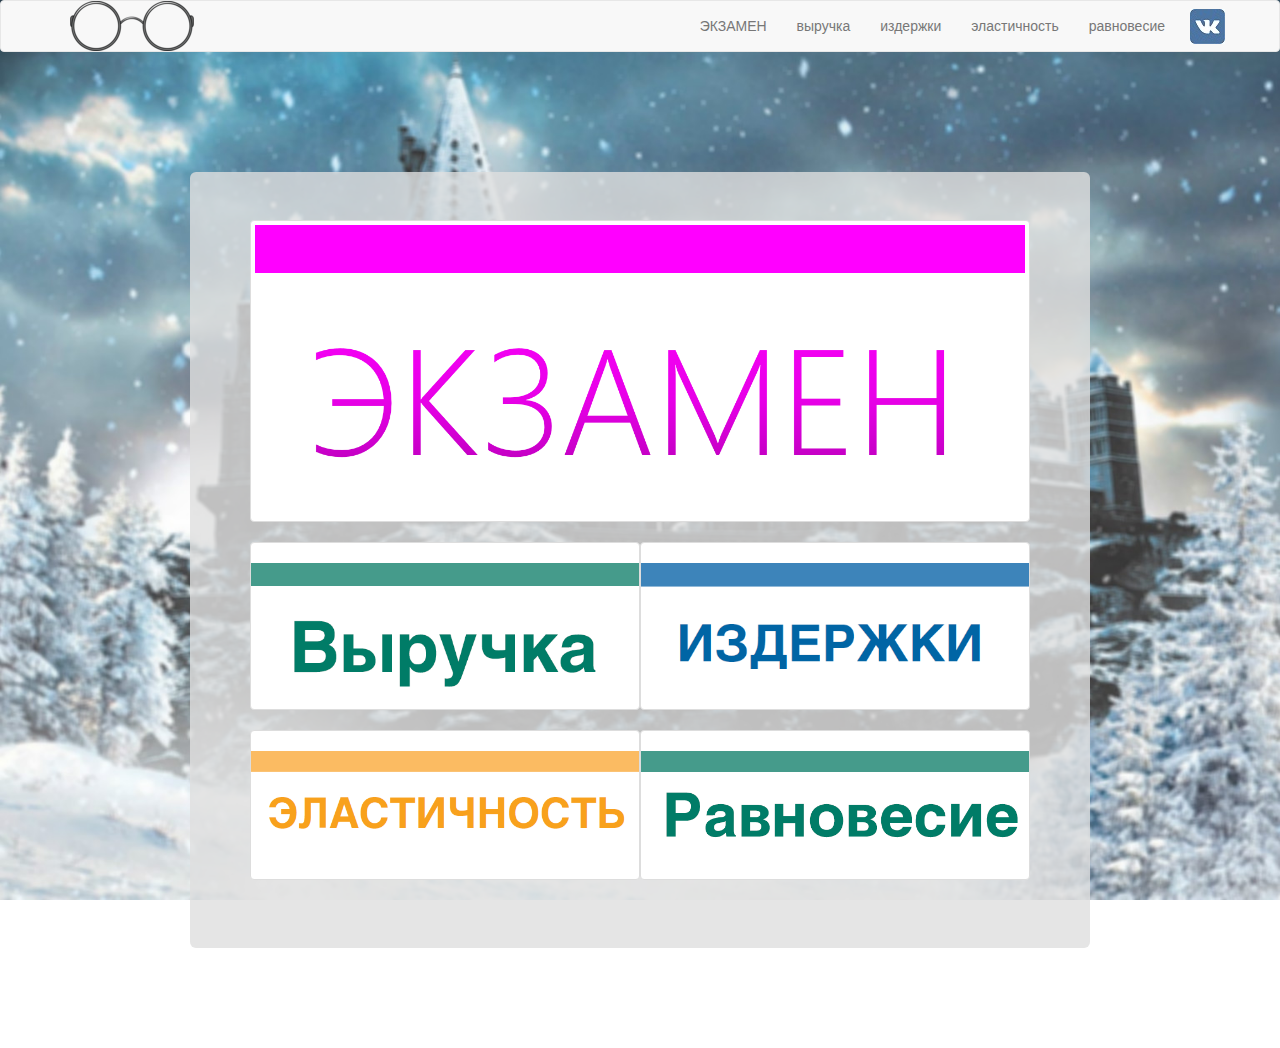
<file: index.html>
<!doctype html>
<html xmlns="http://www.w3.org/1999/xhtml">
	<head>
		<meta charset="utf-8">
		<meta name="viewport" content="width=device-width, initial-scale=1.0">
    <meta http-equiv="Content-Type" content="text/html; charset=utf-8" />
		<title>СаматМикра</title>
		<link rel="stylesheet" type="text/css" href="css/bootstrap.min.css">
		<link rel="stylesheet" type="text/css" href="css/custom_test2.css">
    <link rel="shortcut icon" href="images/favicon.ico" >

	</head>
	<body style="background-image: url(images/bgi.jpg);">
<nav class="navbar navbar-default" role="navigation">
  <div class="container">
    <!-- Brand and toggle get grouped for better mobile display -->
    <div class="navbar-header">
      <button type="button" class="navbar-toggle collapsed" data-toggle="collapse" data-target="#bs-example-navbar-collapse-1">
        <span class="sr-only">Toggle navigation</span>
        <span class="icon-bar"></span>
        <span class="icon-bar"></span>
        <span class="icon-bar"></span>
      </button>
      <a class="navbar-brand" href="index.html"><img src="images/glass.png"></a>
    </div>

    <!-- Collect the nav links, forms, and other content for toggling -->
    <div class="collapse navbar-collapse" id="bs-example-navbar-collapse-1">
                <ul class="nav navbar-nav navbar-right" >
                    <li><a href="ekz.html">ЭКЗАМЕН</a></li>
                    <li><a href="v.html">выручка</a></li>
                    <li><a href="i.html">издержки</a></li>
                    <li><a href="e.html">эластичность</a></li>
                    <li><a href="r.html">равновесие</a></li>
                    <li><a href="http://www.vk.com/samatmikra" target="_blank"><img id="vk" alt="VK" src="images/vk2.jpg"></a></li>
                </ul>
    </div><!-- /.navbar-collapse -->
  </div><!-- /.container-fluid -->
</nav>


    <div class="container">
    <header>
<div class="jumbotron">

<div class="container">
<div class="row ">
  <div class="thumbnail">
    <a href="ekz.html"><img class="img-responsive" src="images/ekzl.png"></a>
  </div>
</div>
<div class="row ">
  <div class="thumbnail col-md-6" onclick="location.href='v.html';" style="cursor:pointer;">
    <img class="img-responsive" src="images/hv.png"></a>
  </div>
  <div class="thumbnail col-md-6" onclick="location.href='i.html';" style="cursor:pointer;">
    <img class="img-responsive" src="images/hi.png"></a>
  </div>
</div>
</div>
<div class="container">
<div class="row ">
  <div class="thumbnail col-md-6" onclick="location.href='e.html';" style="cursor:pointer;">
    <img class="img-responsive" src="images/he.png"></a>
  </div>
  <div class="thumbnail col-md-6" onclick="location.href='r.html';" style="cursor:pointer;">
    <img class="img-responsive" src="images/hr.png"></a>
  </div>

</div>
</div>




</div>
</div>
    </header>
</div>


        <script src="http://ajax.googleapis.com/ajax/libs/jquery/2.1.1/jquery.min.js"></script>
        <script src="js/bootstrap.min.js"></script>

<script>
  (function(i,s,o,g,r,a,m){i['GoogleAnalyticsObject']=r;i[r]=i[r]||function(){
  (i[r].q=i[r].q||[]).push(arguments)},i[r].l=1*new Date();a=s.createElement(o),
  m=s.getElementsByTagName(o)[0];a.async=1;a.src=g;m.parentNode.insertBefore(a,m)
  })(window,document,'script','//www.google-analytics.com/analytics.js','ga');

  ga('create', 'UA-56789746-1', 'auto');
  ga('send', 'pageview');

</script>
	</body>
</html>
</file>
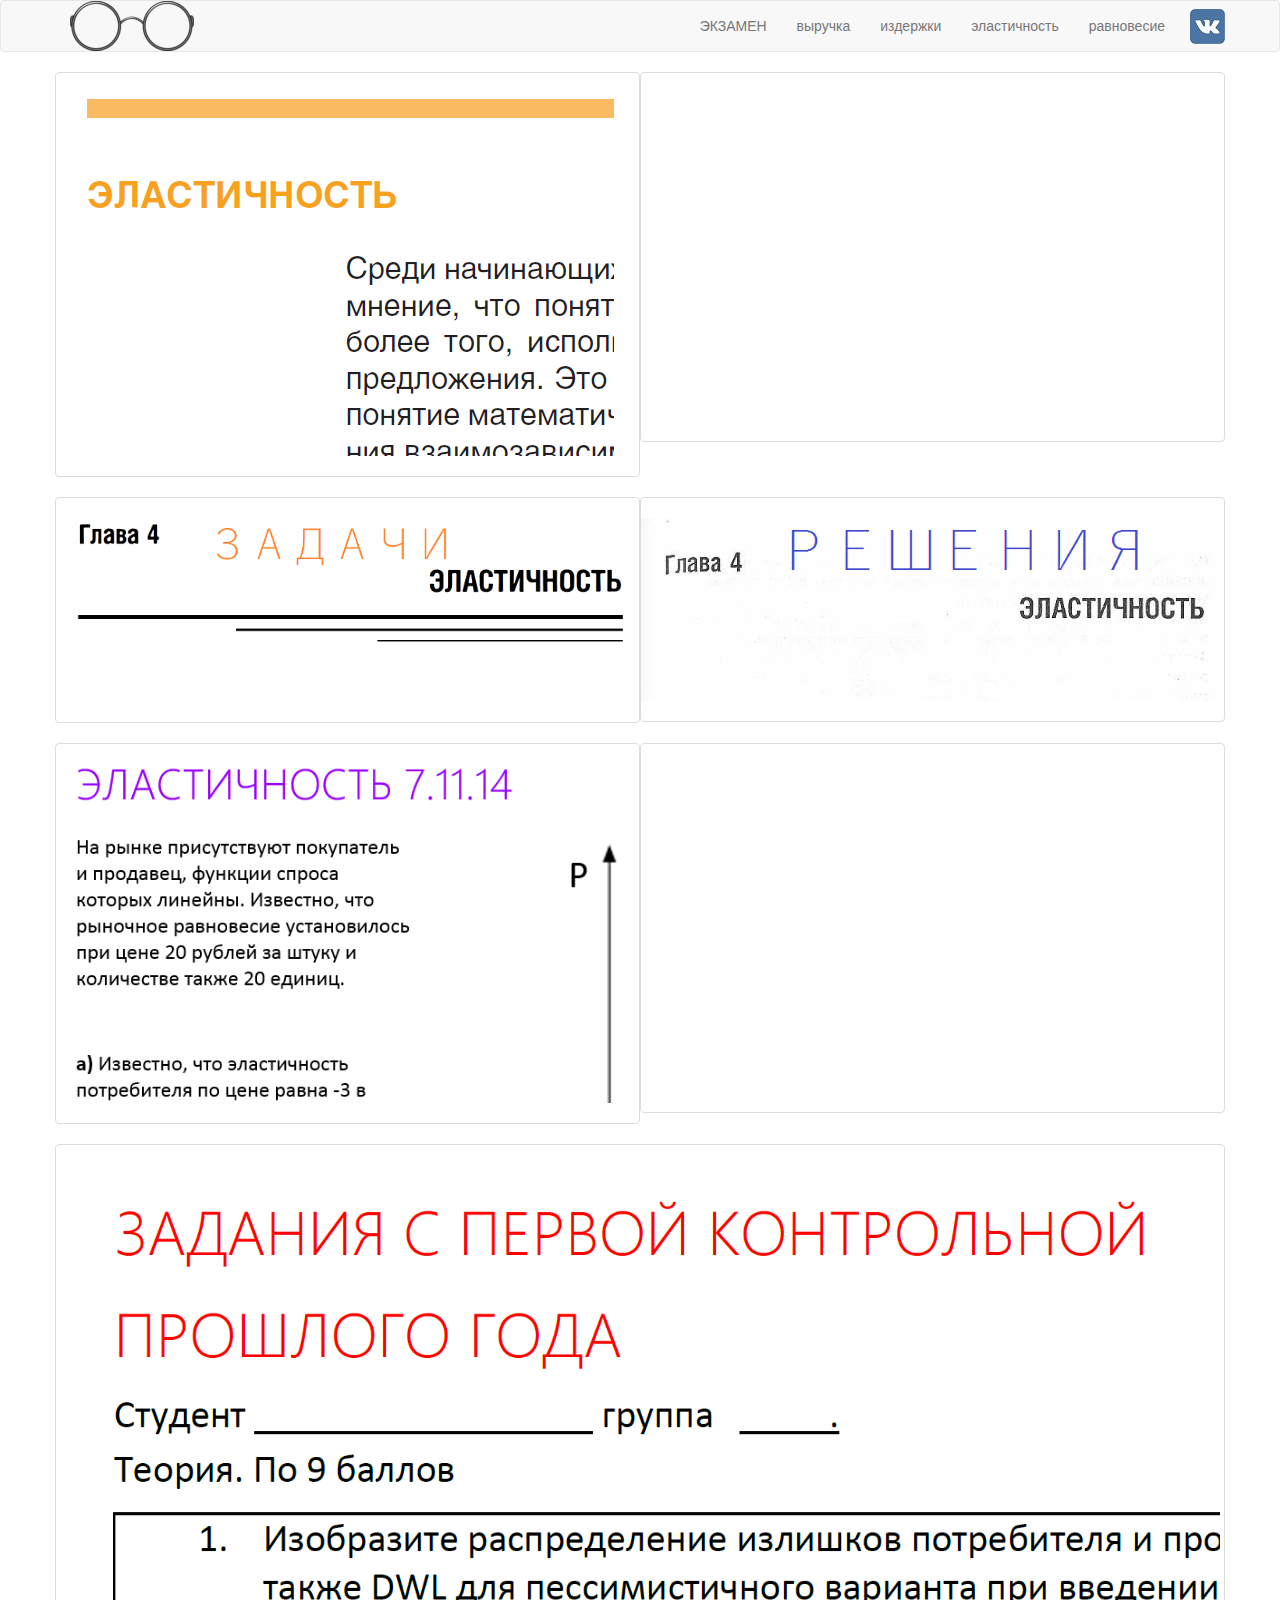
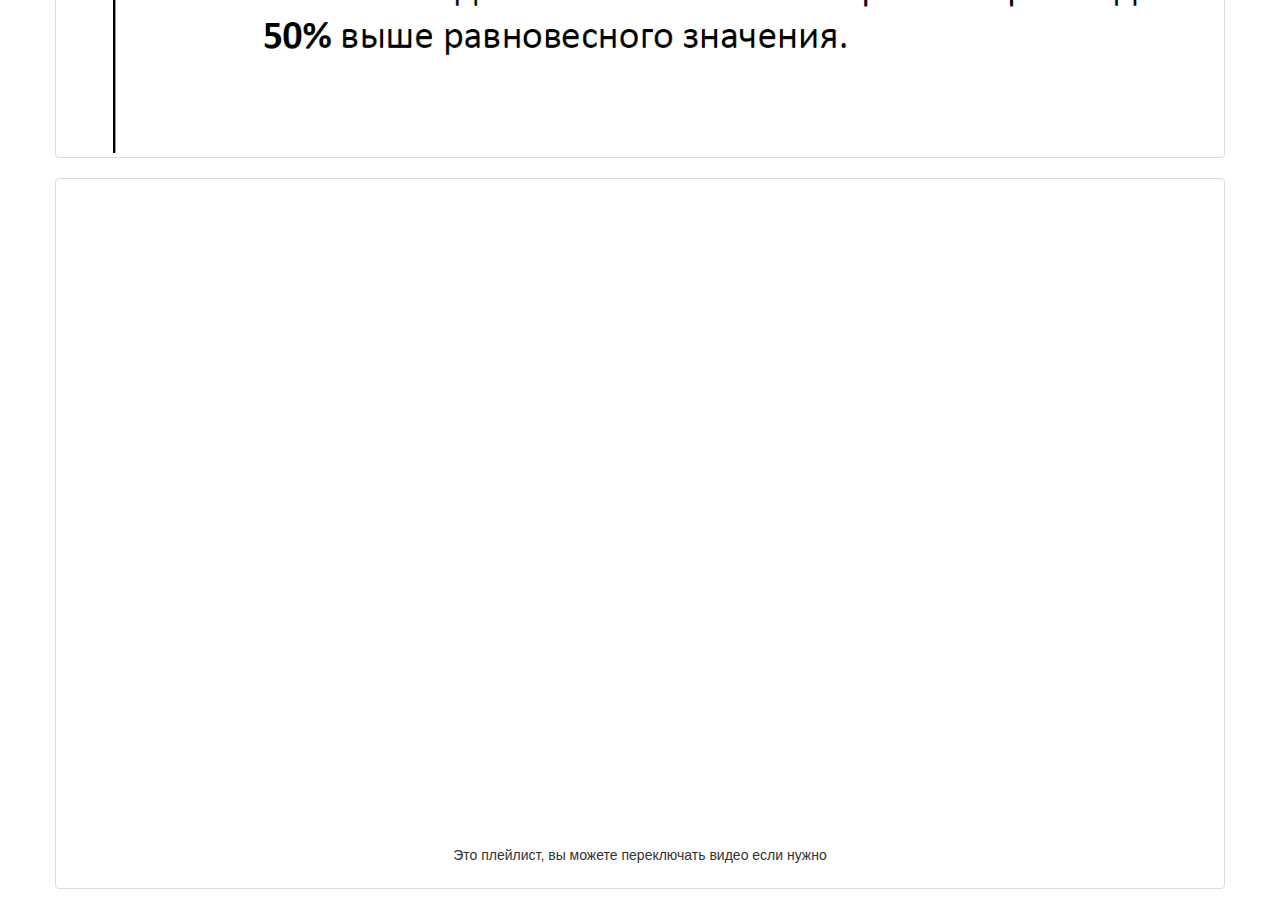
<file: e.html>
<!doctype html>
<html>
	<head>
		<meta charset="utf-8">
		<meta name="viewport" content="width=device-width, initial-scale=1.0">
		<title>СаматМикра</title>
		<link rel="stylesheet" type="text/css" href="css/bootstrap.min.css">
		<link rel="stylesheet" type="text/css" href="css/custom_test2.css">
        <link rel="shortcut icon" href="images/favicon.ico" >
	</head>
	<body>
<nav class="navbar navbar-default" role="navigation">
  <div class="container">
    <!-- Brand and toggle get grouped for better mobile display -->
    <div class="navbar-header">
      <button type="button" class="navbar-toggle collapsed" data-toggle="collapse" data-target="#bs-example-navbar-collapse-1">
        <span class="sr-only">Toggle navigation</span>
        <span class="icon-bar"></span>
        <span class="icon-bar"></span>
        <span class="icon-bar"></span>
      </button>
      <a class="navbar-brand" href="index.html"><img id= 'logo'class = 'img-responsive' src="images/glass.png"></a>
    </div>

    <!-- Collect the nav links, forms, and other content for toggling -->
    <div class="collapse navbar-collapse" id="bs-example-navbar-collapse-1">
                <ul class="nav navbar-nav navbar-right" >
                    <li><a href="ekz.html">ЭКЗАМЕН</a></li>
                    <li><a href="v.html">выручка</a></li>
                    <li><a href="i.html">издержки</a></li>
                    <li><a href="e.html">эластичность</a></li>
                    <li><a href="r.html">равновесие</a></li>
                    <li><a href="http://www.vk.com/samatmikra" target="_blank"><img id="vk" alt="VK" src="images/vk2.jpg"></a></li>
                </ul>
    </div><!-- /.navbar-collapse -->
  </div><!-- /.container-fluid -->
</nav>

<!-- lections -->
<div class="container">
<div class="row ">
  <div class="thumbnail col-md-6" onclick="location.href='pdf/4.pdf';" style="cursor:pointer;">
    <img class="img-responsive" src="images/le.png"></a>
  </div>
  <div class="thumbnail col-md-6">
    <div class='embed-container'>
        <iframe src='http://www.youtube.com/embed/vaqoTkcCsG8' frameborder='0' allowfullscreen></iframe>
    </div>

    </div>
  </div>
</div>
</div>

<!-- text book -->
<div class="container">
<div class="row ">
  <div class="thumbnail col-md-6" onclick="location.href='pdf/ze.pdf';" style="cursor:pointer;">
        <img class="img-responsive" src="images/ze.png"></a>
  </div>
  <div class="thumbnail col-md-6" onclick="location.href='pdf/re.pdf';" style="cursor:pointer;">
        <img class="img-responsive" src="images/re.png"></a>
  </div>
    </div>
  </div>

<!-- problems -->


<div class="container">
<div class="row ">
  <div class="thumbnail col-md-6" onclick="location.href='pdf/e7.pdf';" style="cursor:pointer;">
        <img class="img-responsive" src="images/e7.png"></a>

  </div>
  <div class="thumbnail col-md-6">
    <div class='embed-container'>
        <iframe src='http://www.youtube.com/embed/d9lL9krxsjE' frameborder='0' allowfullscreen ></iframe>
    </div>

    </div>
  </div>
</div>
</div>

<div class="container thumbnail" onclick="location.href='pdf/kr.pdf';" style="cursor:pointer;">
  <img class="img-responsive" src="images/kr.png"></a>

</div>
<div class="container thumbnail">
  <div class='embed-container'>
        <iframe src='http://www.youtube.com/embed/videoseries?list=PL0cTL8fvMhCCQRS6JezYNH5LT313NKxRt' frameborder='0' allowfullscreen></iframe>
    </div>
    <div class="caption">
        <p>Это плейлист, вы можете переключать видео если нужно</p>
    </div>
</div>



        <script src="http://ajax.googleapis.com/ajax/libs/jquery/2.1.1/jquery.min.js"></script>
        <script src="js/bootstrap.min.js"></script>


<script>
  (function(i,s,o,g,r,a,m){i['GoogleAnalyticsObject']=r;i[r]=i[r]||function(){
  (i[r].q=i[r].q||[]).push(arguments)},i[r].l=1*new Date();a=s.createElement(o),
  m=s.getElementsByTagName(o)[0];a.async=1;a.src=g;m.parentNode.insertBefore(a,m)
  })(window,document,'script','//www.google-analytics.com/analytics.js','ga');

  ga('create', 'UA-56789746-1', 'auto');
  ga('send', 'pageview');

</script>
	</body>
</html>
</file>
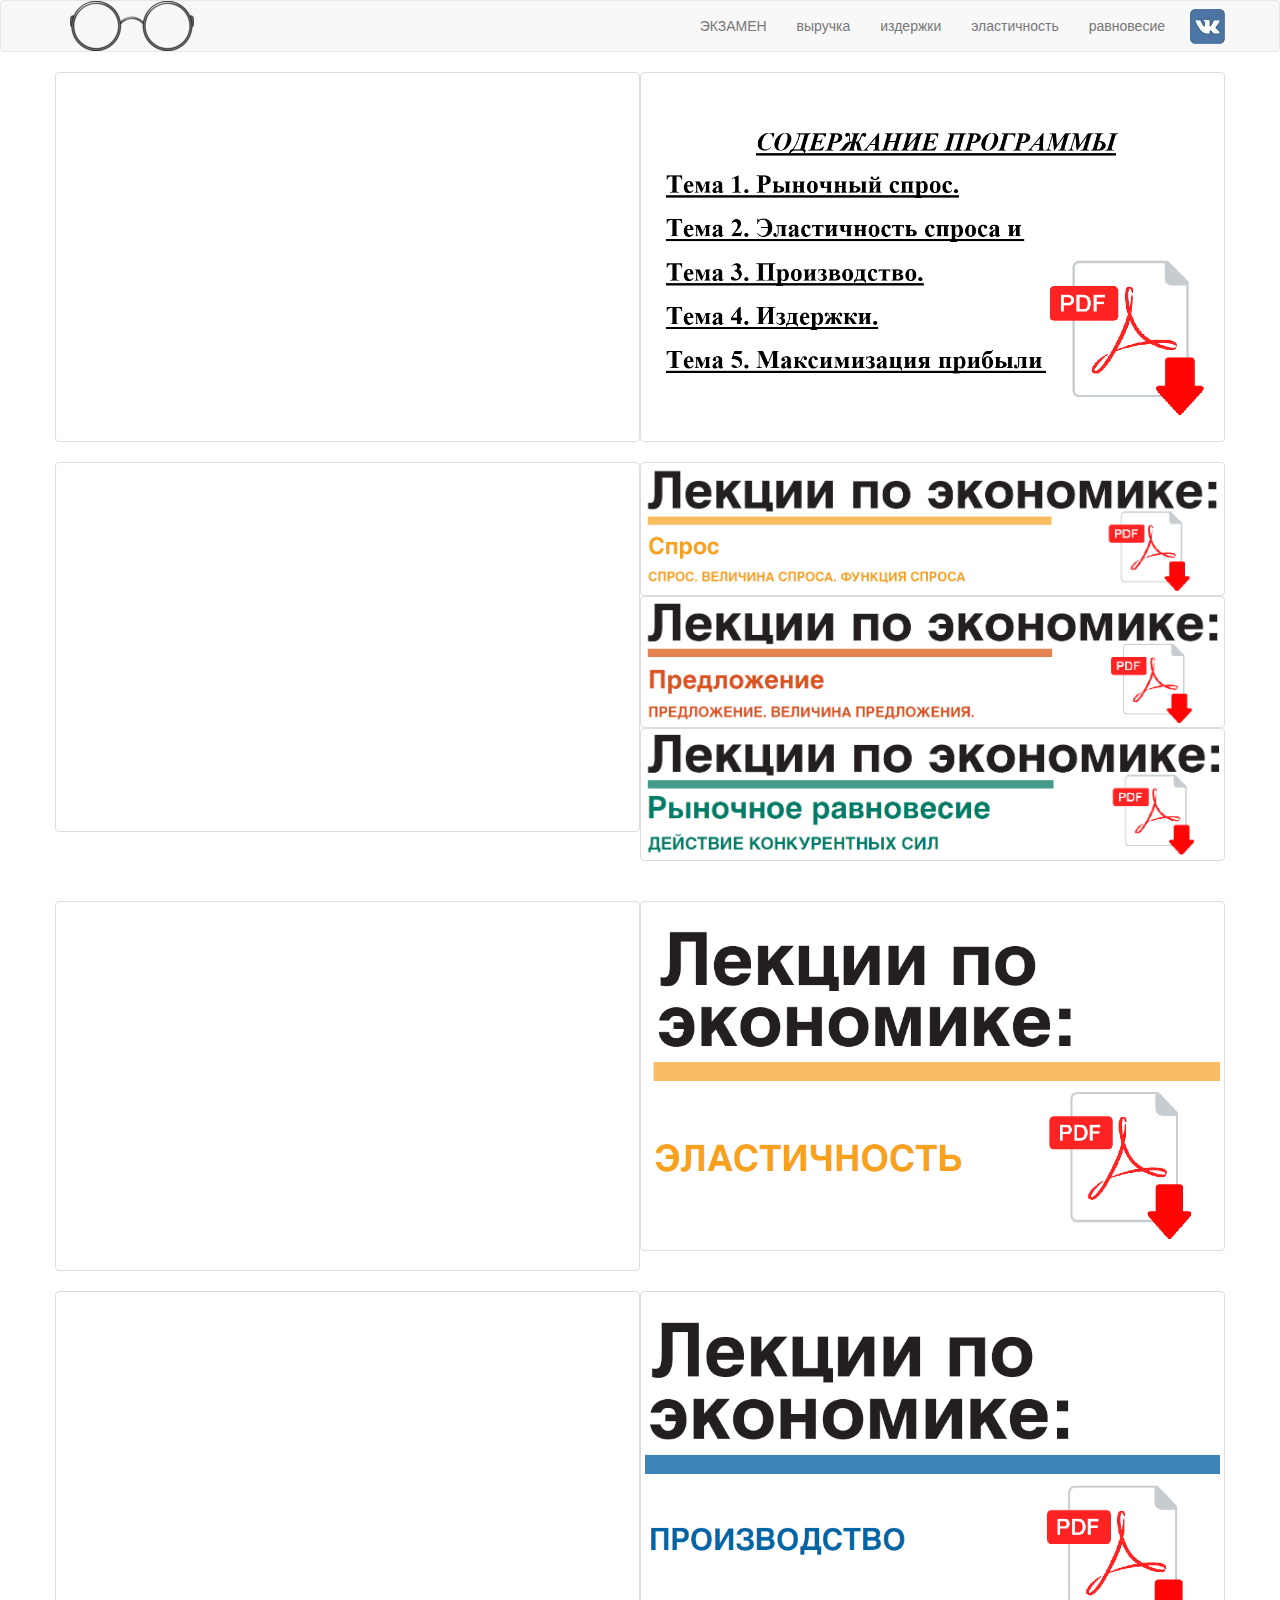
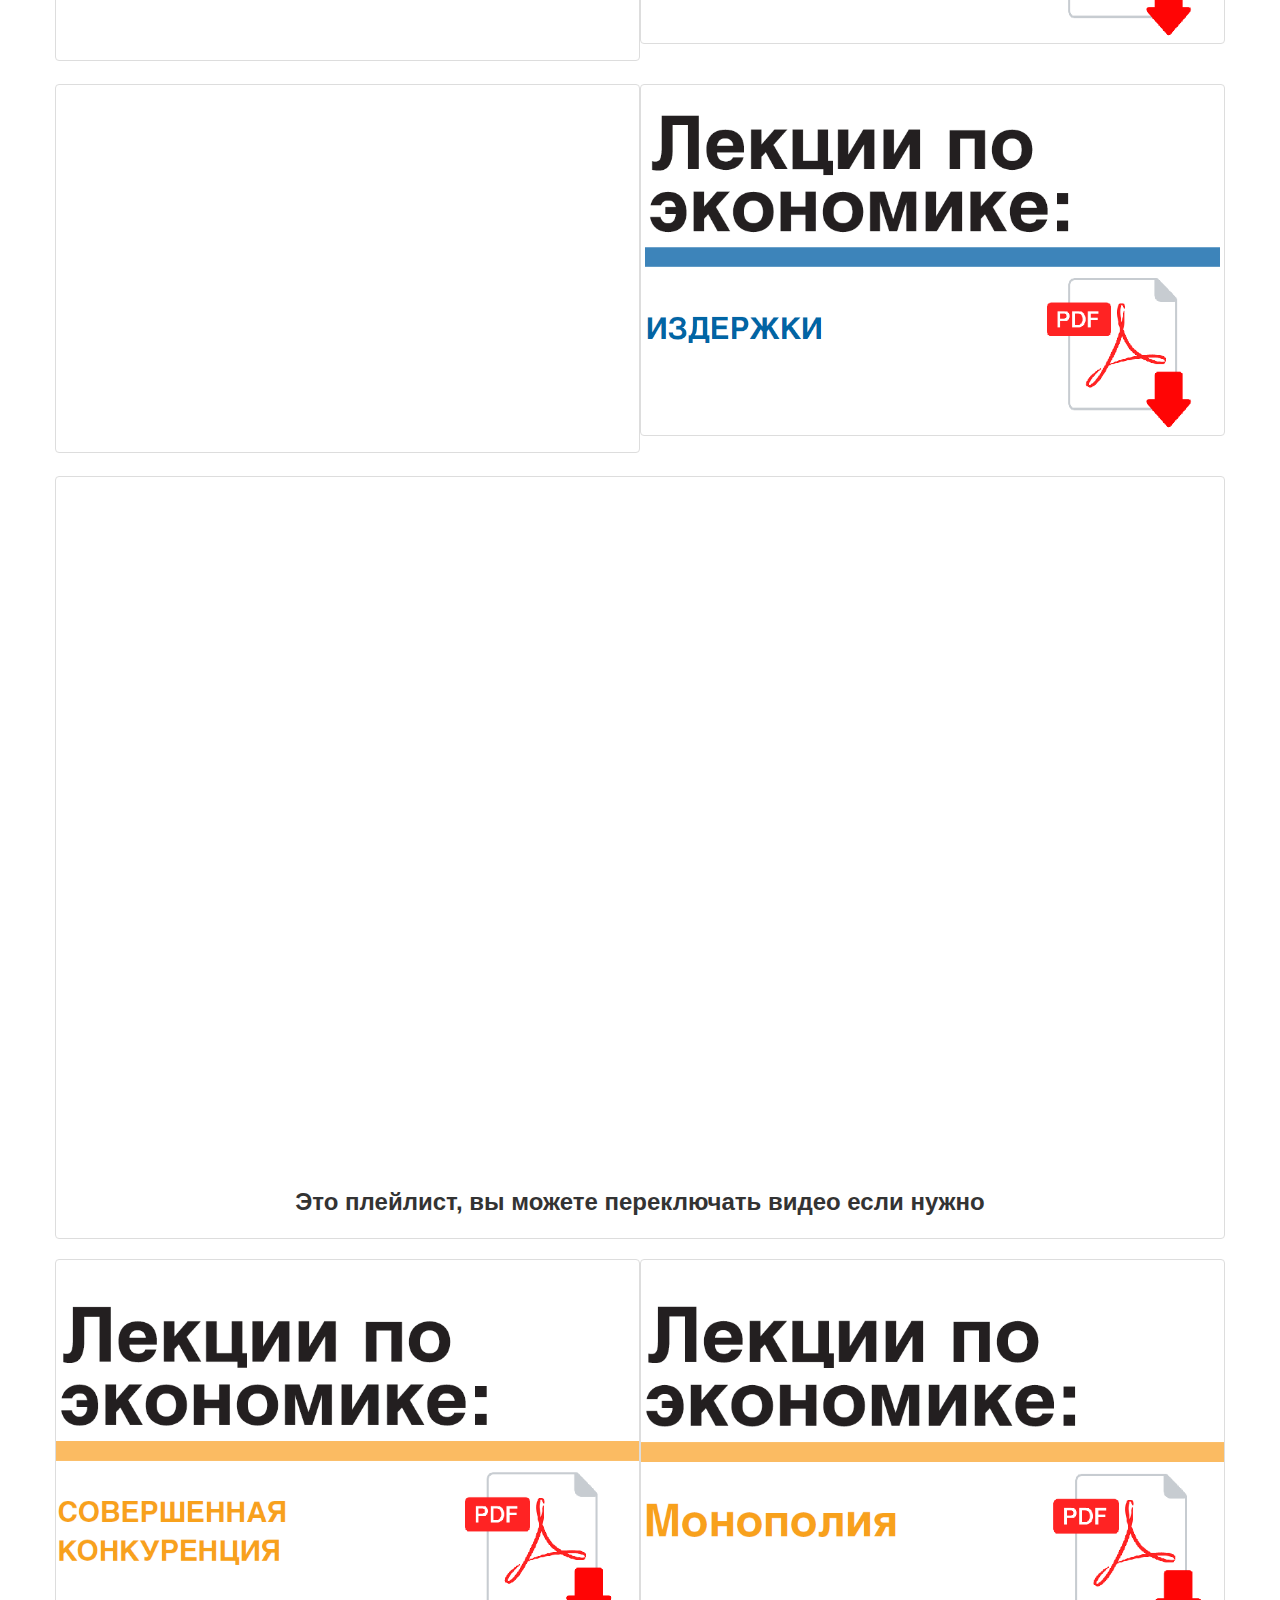
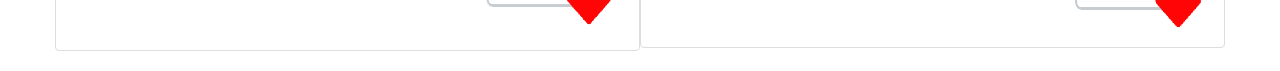
<file: ekz.html>
<!doctype html>
<html>
	<head>
		<meta charset="utf-8">
		<meta name="viewport" content="width=device-width, initial-scale=1.0">
		<title>СаматМикра</title>
		<link rel="stylesheet" type="text/css" href="css/bootstrap.min.css">
		<link rel="stylesheet" type="text/css" href="css/custom_test2.css">
        <link rel="shortcut icon" href="images/favicon.ico" >

	</head>
	<body>
<nav class="navbar navbar-default" role="navigation">
  <div class="container">
    <!-- Brand and toggle get grouped for better mobile display -->
    <div class="navbar-header">
      <button type="button" class="navbar-toggle collapsed" data-toggle="collapse" data-target="#bs-example-navbar-collapse-1">
        <span class="sr-only">Toggle navigation</span>
        <span class="icon-bar"></span>
        <span class="icon-bar"></span>
        <span class="icon-bar"></span>
      </button>
      <a class="navbar-brand" href="index.html"><img id= 'logo'class = 'img-responsive' src="images/glass.png"></a>
    </div>

    <!-- Collect the nav links, forms, and other content for toggling -->
    <div class="collapse navbar-collapse" id="bs-example-navbar-collapse-1">
                <ul class="nav navbar-nav navbar-right" >
                    <li><a href="ekz.html">ЭКЗАМЕН</a></li>
                    <li><a href="v.html">выручка</a></li>
                    <li><a href="i.html">издержки</a></li>
                    <li><a href="e.html">эластичность</a></li>
                    <li><a href="r.html">равновесие</a></li>
                    <li><a href="http://www.vk.com/samatmikra" target="_blank"><img id="vk" alt="VK" src="images/vk2.jpg"></a></li>
                </ul>
    </div><!-- /.navbar-collapse -->
  </div><!-- /.container-fluid -->
</nav>

<!-- lections -->
<div class="container">
<div class="row ">
  <div class="thumbnail col-md-6">
    <div class='embed-container'>
        <iframe src='http://www.youtube.com/embed/Pc-c9fMi4vg' frameborder='0' allowfullscreen></iframe>
    </div>

    </div>
  <div class="thumbnail col-md-6">
    <a href="pdf/ekz.pdf"  target="_blank"><img class="img-responsive" src="images/ekz.png"></a>
  </div>

  </div>
</div>
</div>

<div class="container">
<div class="row ">
  <div class="thumbnail col-md-6">
    <div class='embed-container'>
        <iframe src='http://www.youtube.com/embed/u8-mbcgDHbs' frameborder='0' allowfullscreen></iframe>
    </div>

    </div>
  <div class="col-md-6">
    <div class="thumbnail threeguys">
    <a href="pdf/1.pdf" target="_blank"><img class="img-responsive" src="images/1.png"></a>
    </div>
    <div class="thumbnail threeguys">
    <a href="pdf/2.pdf" target="_blank"><img class="img-responsive" src="images/2.png"></a>
    </div>
    <div class="thumbnail threeguys">
    <a href="pdf/3.pdf" src="images/3.png"><img class="img-responsive" src="images/3.png"></a>
    </div>
  </div>

  </div>
</div>
</div>

<div class="container">
<div class="row ">
  <div class="thumbnail col-md-6">
    <div class='embed-container'>
        <iframe src='http://www.youtube.com/embed/AObtmmviLMo' frameborder='0' allowfullscreen></iframe>
    </div>

    </div>
  <div class="col-md-6">
    <div class="thumbnail elas">
    <a href="pdf/4.pdf" target="_blank"><img class="img-responsive" src="images/le2.png"></a>
    </div>
  </div>

  </div>
</div>
</div>


<div class="container">
<div class="row ">
  <div class="thumbnail col-md-6">
    <div class='embed-container'>
        <iframe src='http://www.youtube.com/embed/FvFXyVSe-Xk' frameborder='0' allowfullscreen></iframe>
    </div>

    </div>
  <div class="col-md-6">
    <div class="thumbnail elas">
    <a href="pdf/pro.pdf" target="_blank"><img class="img-responsive" src="images/pro.png"></a>
    </div>
  </div>

  </div>
</div>
</div>

<div class="container">
<div class="row ">
  <div class="thumbnail col-md-6">
    <div class='embed-container'>
        <iframe src='http://www.youtube.com/embed/Nkiyek9cyl8' frameborder='0' allowfullscreen></iframe>
    </div>

    </div>
  <div class="col-md-6">
    <div class="thumbnail elas">
    <a href="pdf/izd.pdf" target="_blank"><img class="img-responsive" src="images/izd.png"></a>
    </div>
  </div>

  </div>
</div>
</div>



<div class="container">
<div class="row ">
  <div class="thumbnail">
    <div class='embed-container'>
        <iframe src='http://www.youtube.com/embed/videoseries?list=PL0cTL8fvMhCCdfhuSQerLOLZOH5OO_lG3' frameborder='0' allowfullscreen></iframe>
    </div>
    <div class="caption">
        <h3><br/><strong>Это плейлист, вы можете переключать видео если нужно</strong></h3>
    </div>
    </div>

<div class="container">
<div class="row ">
  <div class="thumbnail col-md-6">
<a href="pdf/sk.pdf" target="_blank"><img class="img-responsive" src="images/sk.png"></a>
  </div>
  <div class="thumbnail col-md-6">
<a href="pdf/mon.pdf" target="_blank"><img class="img-responsive" src="images/mon.png"></a>
  </div>

  </div>
</div>
</div>
</div>


        <script src="http://ajax.googleapis.com/ajax/libs/jquery/2.1.1/jquery.min.js"></script>
        <script src="js/bootstrap.min.js"></script>
<script>
  (function(i,s,o,g,r,a,m){i['GoogleAnalyticsObject']=r;i[r]=i[r]||function(){
  (i[r].q=i[r].q||[]).push(arguments)},i[r].l=1*new Date();a=s.createElement(o),
  m=s.getElementsByTagName(o)[0];a.async=1;a.src=g;m.parentNode.insertBefore(a,m)
  })(window,document,'script','//www.google-analytics.com/analytics.js','ga');

  ga('create', 'UA-56789746-1', 'auto');
  ga('send', 'pageview');

</script>
	</body>
</html>
</file>
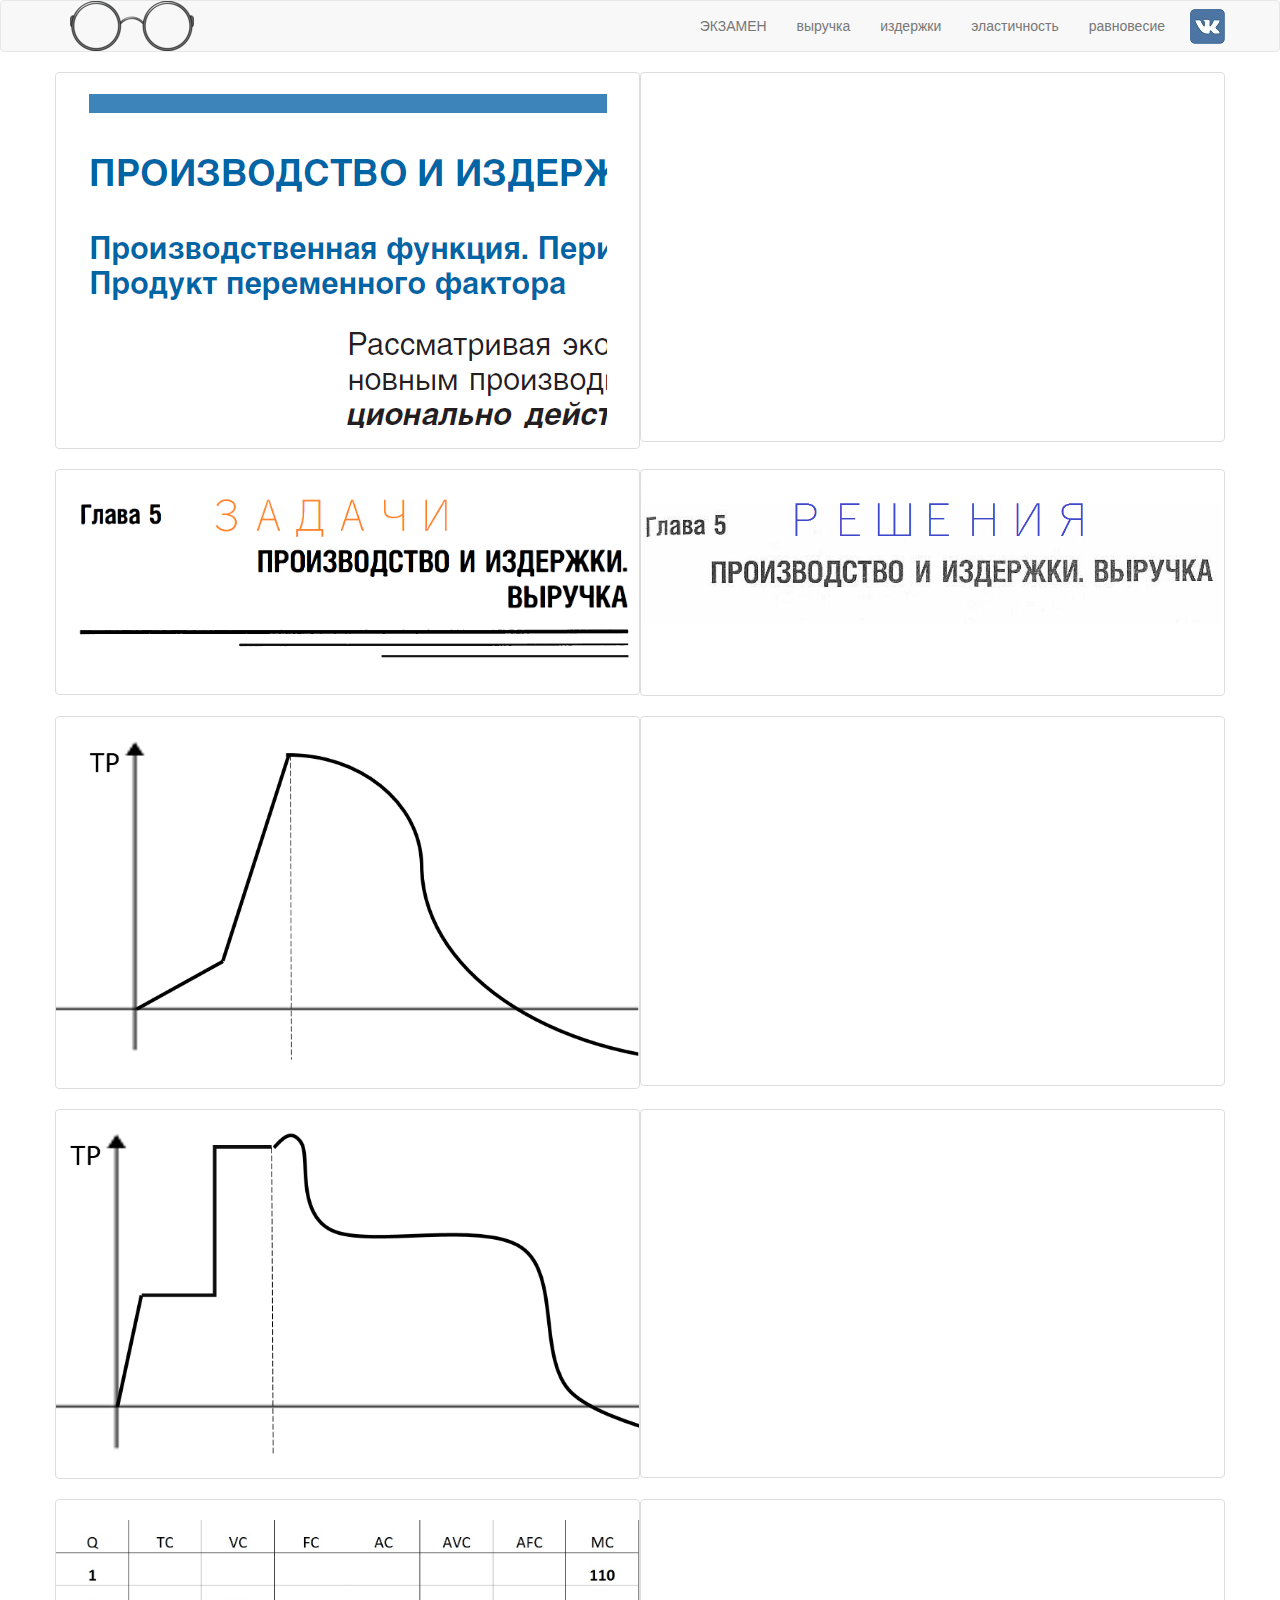
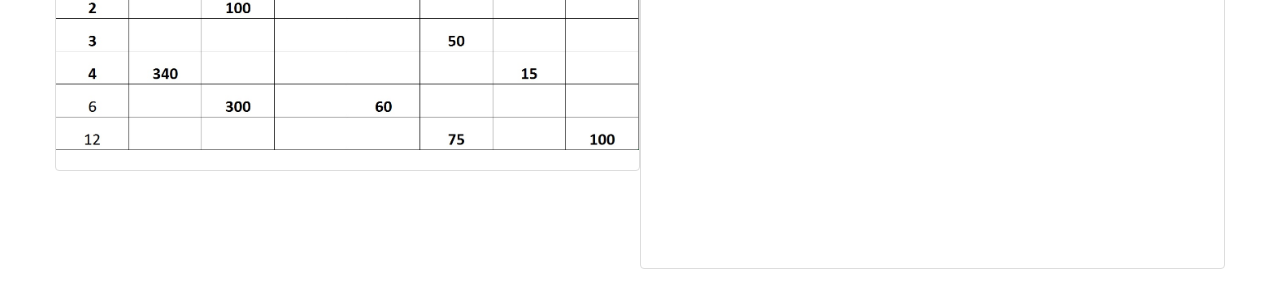
<file: i.html>
<!doctype html>
<html>
	<head>
		<meta charset="utf-8">
		<meta name="viewport" content="width=device-width, initial-scale=1.0">
		<title>СаматМикра</title>
		<link rel="stylesheet" type="text/css" href="css/bootstrap.min.css">
		<link rel="stylesheet" type="text/css" href="css/custom_test2.css">
        <link rel="shortcut icon" href="images/favicon.ico" >
	</head>
	<body>
<nav class="navbar navbar-default" role="navigation">
  <div class="container">
    <!-- Brand and toggle get grouped for better mobile display -->
    <div class="navbar-header">
      <button type="button" class="navbar-toggle collapsed" data-toggle="collapse" data-target="#bs-example-navbar-collapse-1">
        <span class="sr-only">Toggle navigation</span>
        <span class="icon-bar"></span>
        <span class="icon-bar"></span>
        <span class="icon-bar"></span>
      </button>
      <a class="navbar-brand" href="index.html"><img id= 'logo'class = 'img-responsive' src="images/glass.png"></a>
    </div>

    <!-- Collect the nav links, forms, and other content for toggling -->
    <div class="collapse navbar-collapse" id="bs-example-navbar-collapse-1">
                <ul class="nav navbar-nav navbar-right" >
                    <li><a href="ekz.html">ЭКЗАМЕН</a></li>
                    <li><a href="v.html">выручка</a></li>
                    <li><a href="i.html">издержки</a></li>
                    <li><a href="e.html">эластичность</a></li>
                    <li><a href="r.html">равновесие</a></li>
                    <li><a href="http://www.vk.com/samatmikra" target="_blank"><img id="vk" alt="VK" src="images/vk2.jpg"></a></li>
                </ul>
    </div><!-- /.navbar-collapse -->
  </div><!-- /.container-fluid -->
</nav>


<div class="container">
<div class="row ">
  <div class="thumbnail col-md-6" onclick="location.href='pdf/5.pdf';" style="cursor:pointer;">
    <img class="img-responsive" src="images/li.png"></a>
  </div>
  <div class="thumbnail col-md-6">
    <div class='embed-container'>
        <iframe src='http://www.youtube.com/embed/D4CSKr1yvxI' frameborder='0' allowfullscreen></iframe>
    </div>

    </div>
  </div>
</div>
</div>

<div class="container">
<div class="row ">
  <div class="thumbnail col-md-6" onclick="location.href='pdf/zi.pdf';" style="cursor:pointer;">
        <img class="img-responsive" src="images/zi.png"></a>
  </div>
  <div class="thumbnail col-md-6" onclick="location.href='pdf/ri.pdf';" style="cursor:pointer;">
        <img class="img-responsive" src="images/ri.png"></a>
  </div>
    </div>
  </div>
  

<div class="container">
<div class="row ">
  <div class="thumbnail col-md-6" onclick="location.href='pdf/i1.pdf';"   style="cursor:pointer;">
        <img class="img-responsive" src="images/i1.png"></a>

  </div>
  <div class="thumbnail col-md-6">
    <div class='embed-container'>
        <iframe src='http://www.youtube.com/embed/ajRDrms5xg8' frameborder='0' allowfullscreen ></iframe>
    </div>
    </div>
  </div>
</div>
</div>

<div class="container">
<div class="row ">
  <div class="thumbnail col-md-6" onclick="location.href='pdf/i2.pdf';" style="cursor:pointer;">
        <img class="img-responsive" src="images/i2.png"></a>

  </div>
  <div class="thumbnail col-md-6">
          <div class='embed-container '>
        <iframe src='http://www.youtube.com/embed/yPNRWtD8jTM' frameborder='0' allowfullscreen></iframe>
    </div>

    </div>
  </div>
</div>
</div>

<div class="container">
<div class="row ">
  <div class="thumbnail col-md-6" onclick="location.href='pdf/ti.xlsx';"   style="cursor:pointer;">
        <img class="img-responsive" src="images/ti.jpg"></a>
  </div>
  <div class="thumbnail col-md-6">
    <div class='embed-container'>
        <iframe src='http://www.youtube.com/embed/iJTjfGSTBgY' frameborder='0' allowfullscreen ></iframe>
    </div>
    </div>
  </div>
</div>
</div>




        <script src="http://ajax.googleapis.com/ajax/libs/jquery/2.1.1/jquery.min.js"></script>
        <script src="js/bootstrap.min.js"></script>


<script>
  (function(i,s,o,g,r,a,m){i['GoogleAnalyticsObject']=r;i[r]=i[r]||function(){
  (i[r].q=i[r].q||[]).push(arguments)},i[r].l=1*new Date();a=s.createElement(o),
  m=s.getElementsByTagName(o)[0];a.async=1;a.src=g;m.parentNode.insertBefore(a,m)
  })(window,document,'script','//www.google-analytics.com/analytics.js','ga');

  ga('create', 'UA-56789746-1', 'auto');
  ga('send', 'pageview');

</script>
	</body>
</html>
</file>
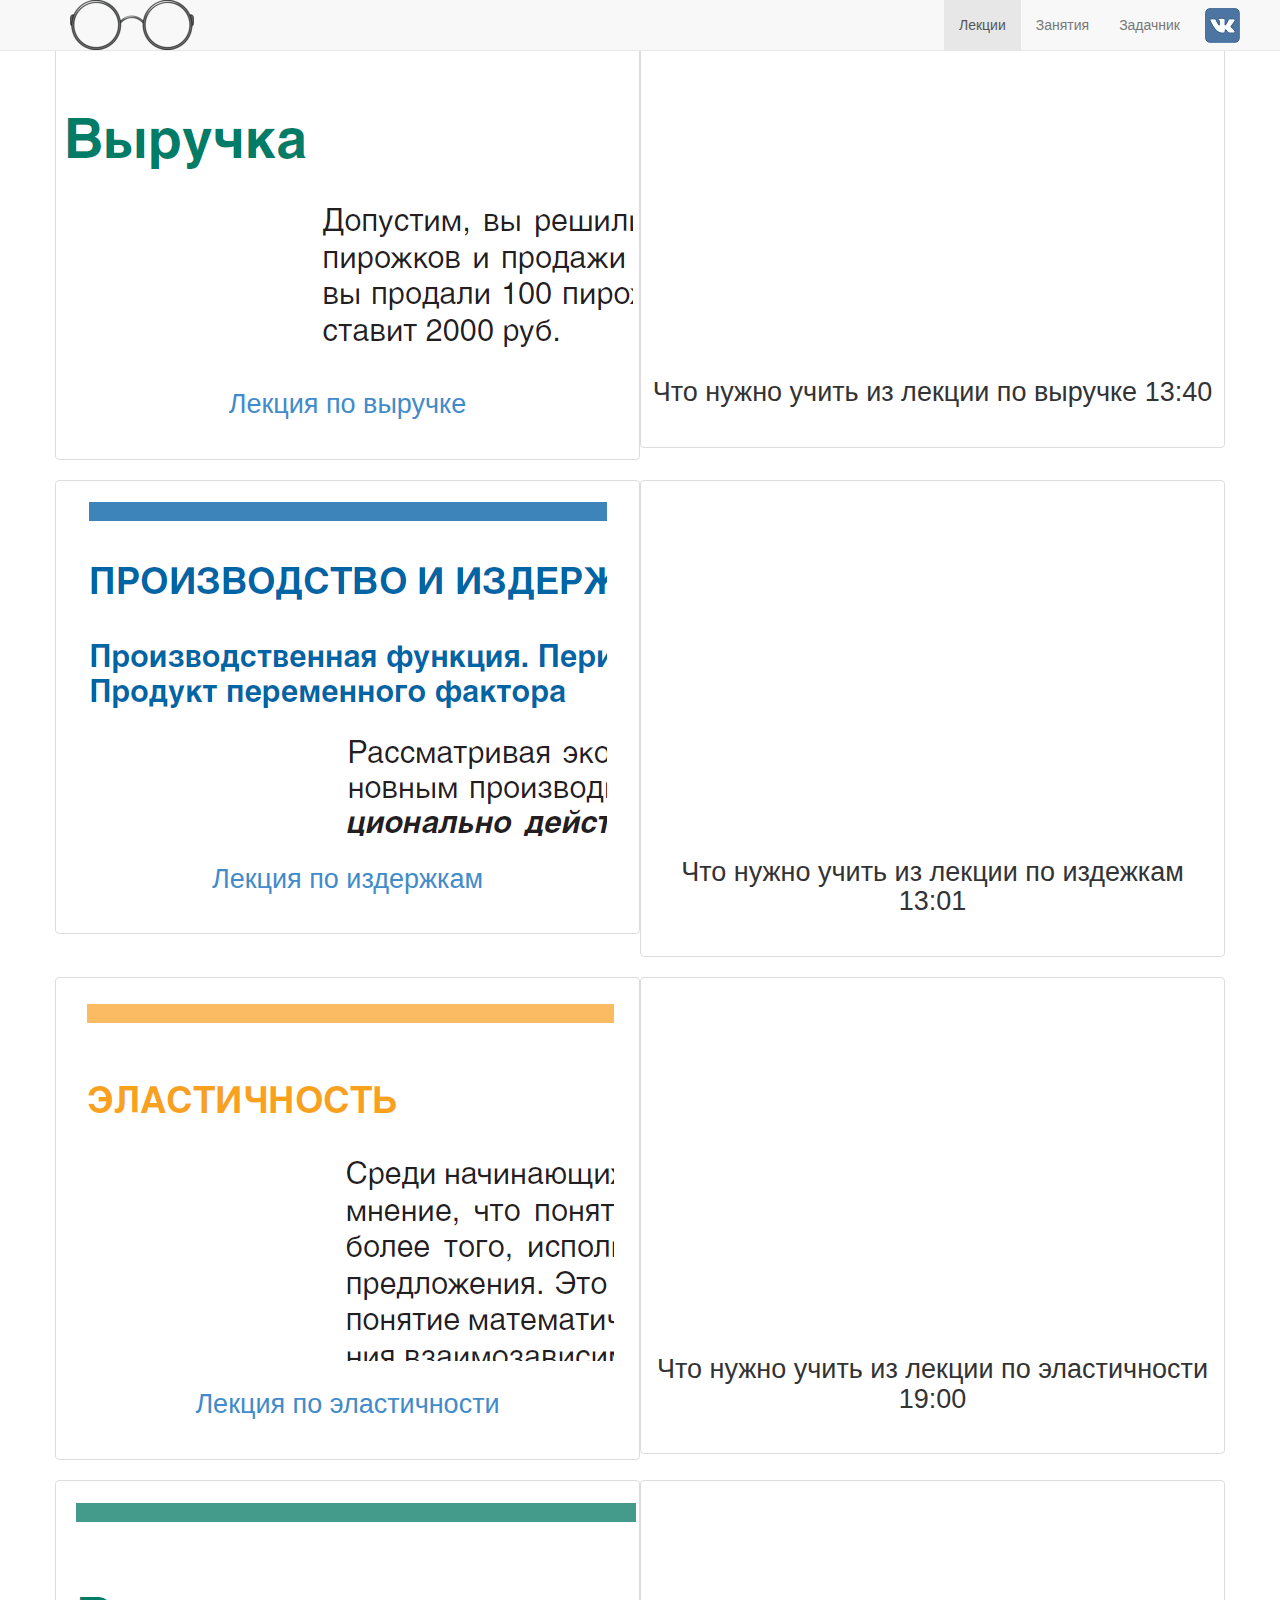
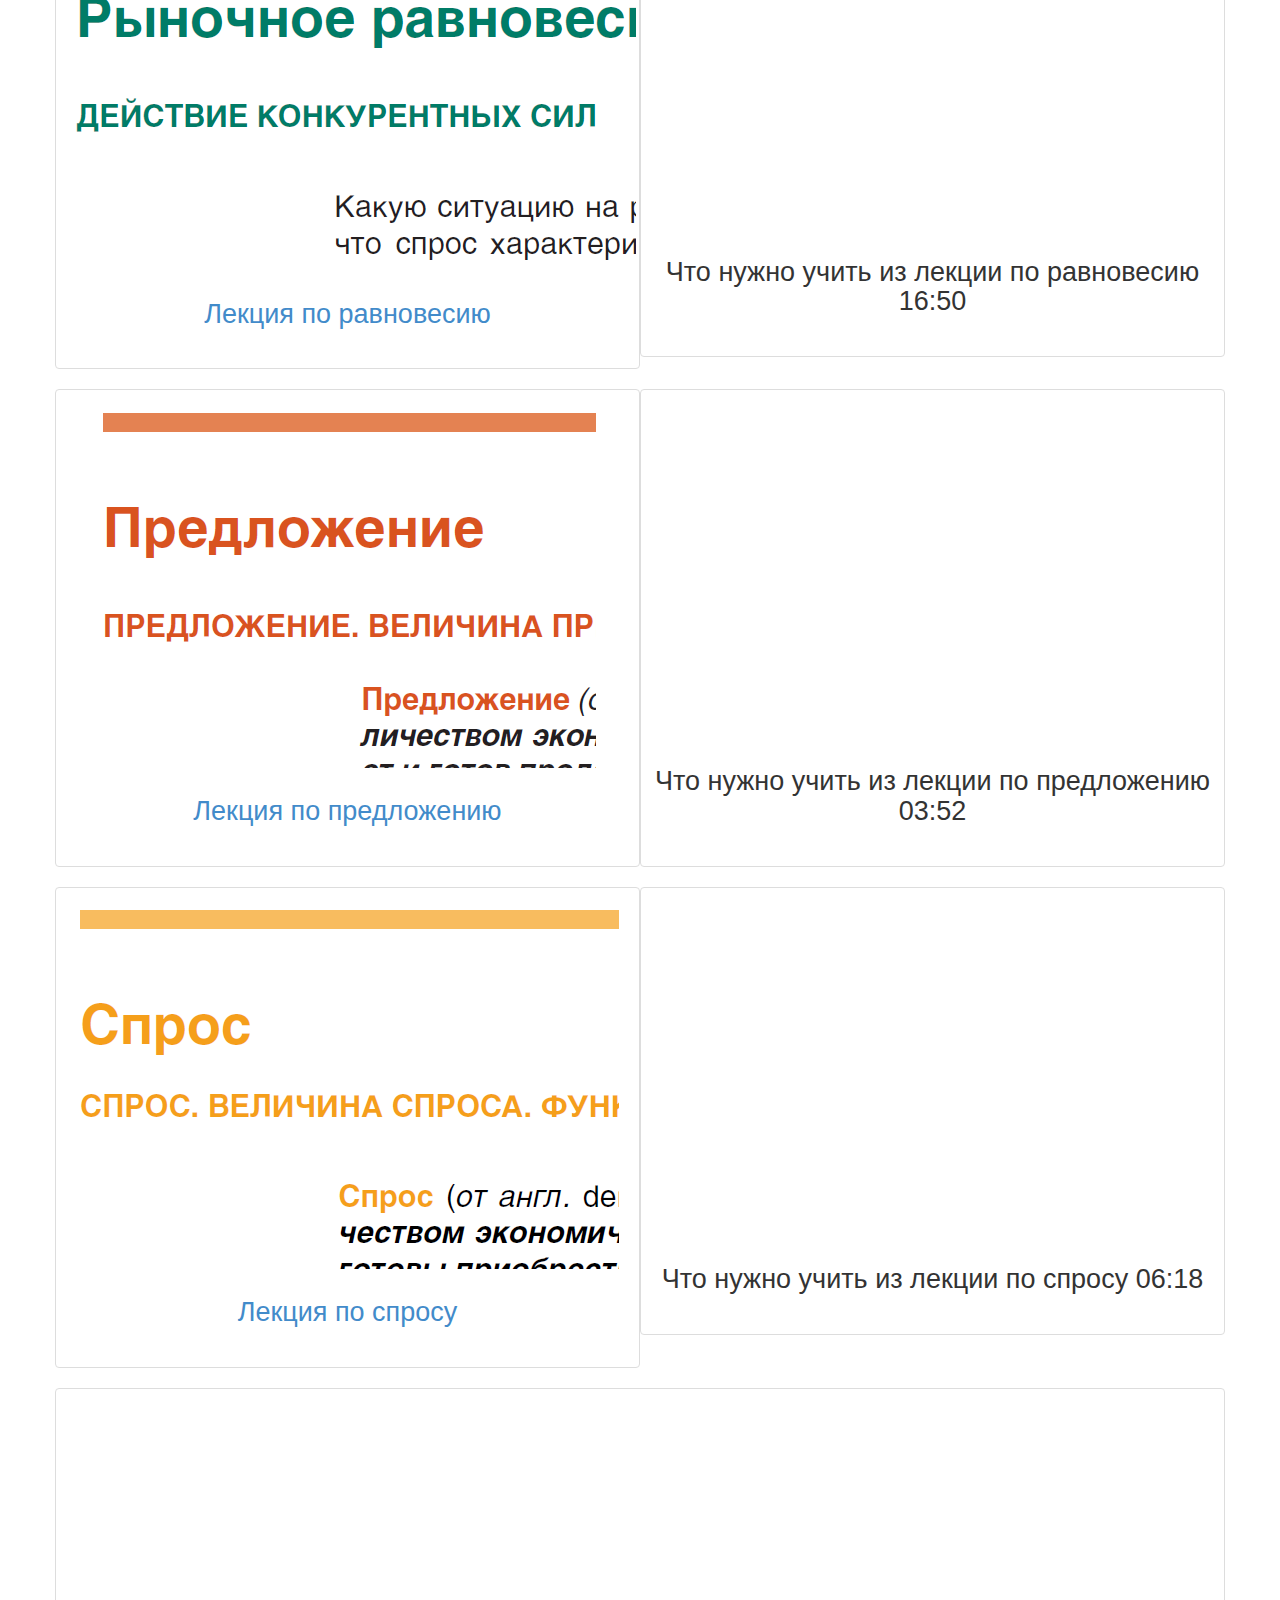
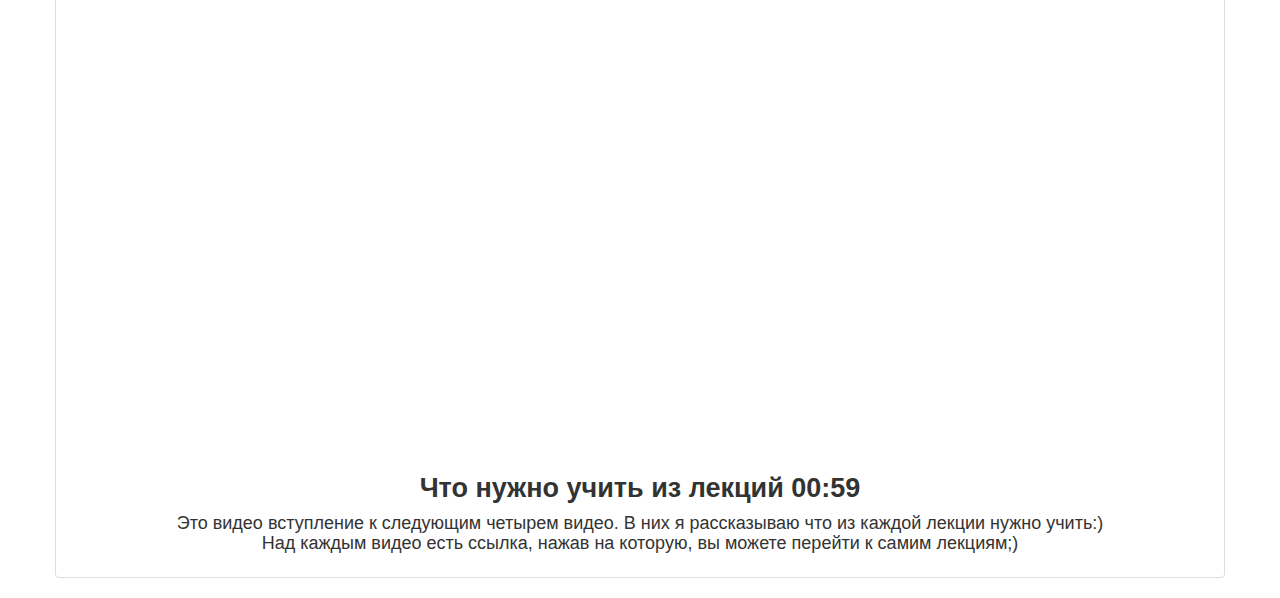
<file: polezno.html>
<!doctype html>
<html>
	<head>
		<meta charset="utf-8">
		<meta name="viewport" content="width=device-width, initial-scale=1.0">
		<title>СаматМикра</title>
		<link rel="stylesheet" type="text/css" href="css/bootstrap.min.css">
		<link rel="stylesheet" type="text/css" href="css/custom_test2.css">
        <link rel="shortcut icon" href="images/favicon.ico" >
	</head>
	<body>
<nav class="navbar navbar-default navbar-fixed-top" role="navigation">
  <div class="container">
    <!-- Brand and toggle get grouped for better mobile display -->
    <div class="navbar-header">
      <button type="button" class="navbar-toggle collapsed" data-toggle="collapse" data-target="#bs-example-navbar-collapse-1">
        <span class="sr-only">Toggle navigation</span>
        <span class="icon-bar"></span>
        <span class="icon-bar"></span>
        <span class="icon-bar"></span>
      </button>
      <a class="navbar-brand" href="index.html"><img id= 'logo'class = 'img-responsive' src="images/glass.png"></a>
    </div>

    <!-- Collect the nav links, forms, and other content for toggling -->
    <div class="collapse navbar-collapse" id="bs-example-navbar-collapse-1">
                <ul class="nav navbar-nav navbar-right" >
                    <li class="active"><a href="polezno.html">Лекции</a></li>
                    <li><a href="zadachi.html">Занятия</a></li>
                    <li><a href="zadachnik.html">Задачник</a></li>
                    <li><a href="http://www.vk.com/samatmikra" target="_blank"><img id="vk" alt="VK" src="images/vk2.jpg"></a></li>
                </ul>
    </div><!-- /.navbar-collapse -->
  </div><!-- /.container-fluid -->
</nav>

<!-- ИЗДЕРЖКИ -->
<div class="container">
<div class="row ">
  <div class="thumbnail col-md-6" onclick="location.href='pdf/6.pdf';" style="cursor:pointer;">
    <img class="img-responsive" src="images/lv.png"></a>
    <div class="caption">
        <h2><a href="pdf/6.pdf">Лекция по выручке</a></h2>
    </div>
  </div>
  <div class="thumbnail col-md-6">
    <div class='embed-container'>
        <iframe src='http://www.youtube.com/embed/LsghhR6CPoI' frameborder='0' allowfullscreen></iframe>
    </div>
    <div class="caption">
        <h2>Что нужно учить из лекции по выручке 13:40</h2>
    </div>
    </div>
  </div>
</div>
</div>
<!-- ИЗДЕРЖКИ -->
<div class="container">
<div class="row ">
  <div class="thumbnail col-md-6" onclick="location.href='pdf/5.pdf';" style="cursor:pointer;">
    <img class="img-responsive" src="images/li.png"></a>
    <div class="caption">
        <h2><a href="pdf/5.pdf">Лекция по издержкам</a></h2>
    </div>
  </div>
  <div class="thumbnail col-md-6">
    <div class='embed-container'>
        <iframe src='http://www.youtube.com/embed/D4CSKr1yvxI' frameborder='0' allowfullscreen></iframe>
    </div>
    <div class="caption">
        <h2>Что нужно учить из лекции по издежкам 13:01</h2>
    </div>
    </div>
  </div>
</div>
</div>
<!-- ЭЛАСТИЧНОСТЬ -->
<div class="container">
<div class="row ">
  <div class="thumbnail col-md-6" onclick="location.href='pdf/4.pdf';" style="cursor:pointer;">
    <img class="img-responsive" src="images/le.png"></a>
    <div class="caption">
        <h2><a href="pdf/4.pdf">Лекция по эластичности</a></h2>
    </div>
  </div>
  <div class="thumbnail col-md-6">
    <div class='embed-container'>
        <iframe src='http://www.youtube.com/embed/vaqoTkcCsG8' frameborder='0' allowfullscreen></iframe>
    </div>
    <div class="caption">
        <h2>Что нужно учить из лекции по эластичности 19:00</h2>
    </div>
    </div>
  </div>
</div>
</div>


<!-- РАВНОВЕСИЕ -->
<div class="container">
<div class="row ">
  <div class="thumbnail col-md-6" onclick="location.href='pdf/3.pdf';" style="cursor:pointer;">
    <img class="img-responsive" src="images/lr.png"></a>
    <div class="caption">
        <h2><a href="pdf/3.pdf">Лекция по равновесию</a></h2>
    </div>
  </div>
  <div class="thumbnail col-md-6">
    <div class='embed-container'>
        <iframe src='http://www.youtube.com/embed/fWdZa4IVm3Y' frameborder='0' allowfullscreen></iframe>
    </div>
    <div class="caption">
        <h2>Что нужно учить из лекции по равновесию 16:50</h2>
    </div>
    </div>
  </div>
</div>
</div>
<!-- ПРЕДЛОЖЕНИЕ -->
<div class="container">
<div class="row ">
  <div class="thumbnail col-md-6" onclick="location.href='pdf/2.pdf';" style="cursor:pointer;">
    <img class="img-responsive" src="images/lp.png"></a>
    <div class="caption">
        <h2><a href="pdf/2.pdf">Лекция по предложению</a></h2>
    </div>
  </div>
  <div class="thumbnail col-md-6">
    <div class='embed-container'>
        <iframe src='http://www.youtube.com/embed/LyEZuFoOvFc' frameborder='0' allowfullscreen></iframe>
    </div>
    <div class="caption">
        <h2>Что нужно учить из лекции по предложению 03:52</h2>
    </div>
  </div>
</div>
</div>
<!-- СПРОС -->
<div class="container">
<div class="row ">
  <div class="thumbnail col-md-6" onclick="location.href='pdf/1.pdf';" style="cursor:pointer;">
    <img class="img-responsive" src="images/ls.png"></a>
    <div class="caption">
        <h2><a href="pdf/1.pdf">Лекция по спросу</a></h2>
    </div>
  </div>
  <div class="thumbnail col-md-6">
    <div class='embed-container'>
        <iframe src='http://www.youtube.com/embed/k766N5XkKSA' frameborder='0' allowfullscreen></iframe>
    </div>
    <div class="caption">
        <h2>Что нужно учить из лекции по спросу 06:18</h2>
    </div>
  </div>
</div>
</div>







<!-- 42 -->
<!-- 22 -->
<!-- 32 -->
<!-- 12 -->

<!-- pdfs -->
<div class="container thumbnail">
	<div class='embed-container'>
        <iframe src='http://www.youtube.com/embed/R-JxEZwEBMg' frameborder='0' allowfullscreen></iframe>
    </div>
    <div class="caption">
        <h2><b>Что нужно учить из лекций 00:59</b></h2>
        <h4>Это видео вступление к следующим четырем видео. В них я рассказываю что из каждой лекции нужно учить:)<br/>Над каждым видео есть ссылка, нажав на которую, вы можете перейти к самим лекциям;)</h4>
    </div>
</div>
<!-- 11 -->

        <script src="http://ajax.googleapis.com/ajax/libs/jquery/2.1.1/jquery.min.js"></script>
        <script src="js/bootstrap.min.js"></script>


<script>
  (function(i,s,o,g,r,a,m){i['GoogleAnalyticsObject']=r;i[r]=i[r]||function(){
  (i[r].q=i[r].q||[]).push(arguments)},i[r].l=1*new Date();a=s.createElement(o),
  m=s.getElementsByTagName(o)[0];a.async=1;a.src=g;m.parentNode.insertBefore(a,m)
  })(window,document,'script','//www.google-analytics.com/analytics.js','ga');

  ga('create', 'UA-56789746-1', 'auto');
  ga('send', 'pageview');

</script>
	</body>
</html>
</file>
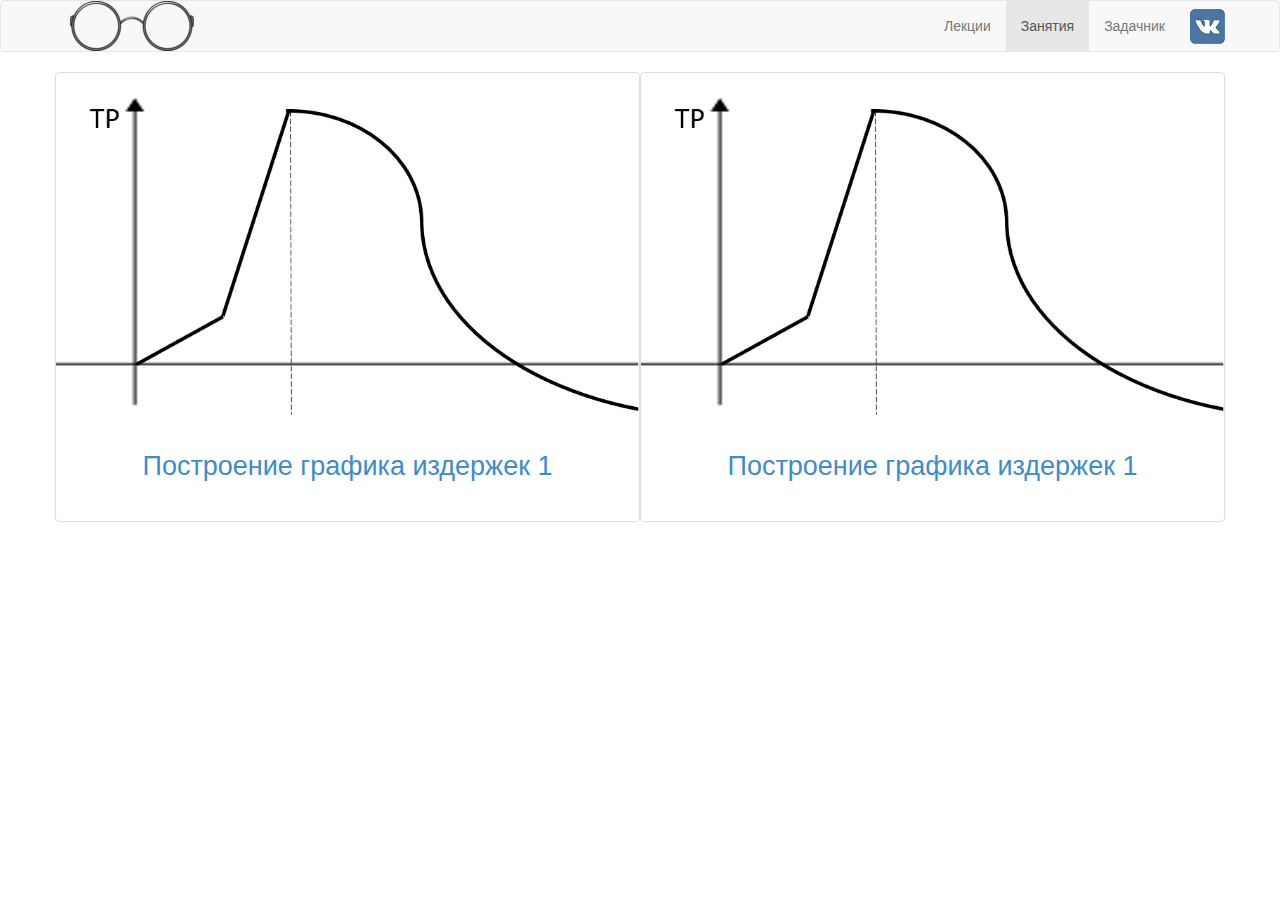
<file: quiz.html>
<!doctype html>
<html>
    <head>
        <meta charset="utf-8">
        <meta name="viewport" content="width=device-width, initial-scale=1.0">
        <title>СаматМикра</title>
        <link rel="stylesheet" type="text/css" href="css/bootstrap.min.css">
        <link rel="stylesheet" type="text/css" href="css/custom_test2.css">
    </head>
    <body> 
<nav class="navbar navbar-default" role="navigation">
  <div class="container">
    <!-- Brand and toggle get grouped for better mobile display -->
    <div class="navbar-header">
      <button type="button" class="navbar-toggle collapsed" data-toggle="collapse" data-target="#bs-example-navbar-collapse-1">
        <span class="sr-only">Toggle navigation</span>
        <span class="icon-bar"></span>
        <span class="icon-bar"></span>
        <span class="icon-bar"></span>
      </button>
      <a class="navbar-brand" href="index.html"><img src="images/glass.png"></a>
    </div>

    <!-- Collect the nav links, forms, and other content for toggling -->
    <div class="collapse navbar-collapse" id="bs-example-navbar-collapse-1">
                <ul class="nav navbar-nav navbar-right" >
                    <li><a href="polezno.html">Лекции</a></li>
                    <li class="active"><a href="zadachi.html">Занятия</a></li>
                    <li><a href="zadachnik.html">Задачник</a></li>
                    <li><a href="http://www.vk.com/samatmikra" target="_blank"><img id="vk" alt="VK" src="images/vk2.jpg"></a></li>
                </ul>
    </div><!-- /.navbar-collapse -->
  </div><!-- /.container-fluid -->
</nav>

<div class="container">
<div class="row ">
  <div class="thumbnail col-md-6">
        <img class="img-responsive" src="images/i1.png"></a>
    <div class="caption">
        <h2><a href="pdf/i1.pdf">Построение графика издержек 1</a></h2>
    </div>
  </div>
  <div class="thumbnail col-md-6">
        <img class="img-responsive" src="images/i1.png"></a>
    <div class="caption">
        <h2><a href="pdf/i1.pdf">Построение графика издержек 1</a></h2>
    </div>
  </div>
</div>
</div>




        <script src="http://ajax.googleapis.com/ajax/libs/jquery/2.1.1/jquery.min.js"></script>
        <script src="js/bootstrap.min.js"></script>


<script>
  (function(i,s,o,g,r,a,m){i['GoogleAnalyticsObject']=r;i[r]=i[r]||function(){
  (i[r].q=i[r].q||[]).push(arguments)},i[r].l=1*new Date();a=s.createElement(o),
  m=s.getElementsByTagName(o)[0];a.async=1;a.src=g;m.parentNode.insertBefore(a,m)
  })(window,document,'script','//www.google-analytics.com/analytics.js','ga');

  ga('create', 'UA-56789746-1', 'auto');
  ga('send', 'pageview');

</script>
    </body>
</html>
</file>
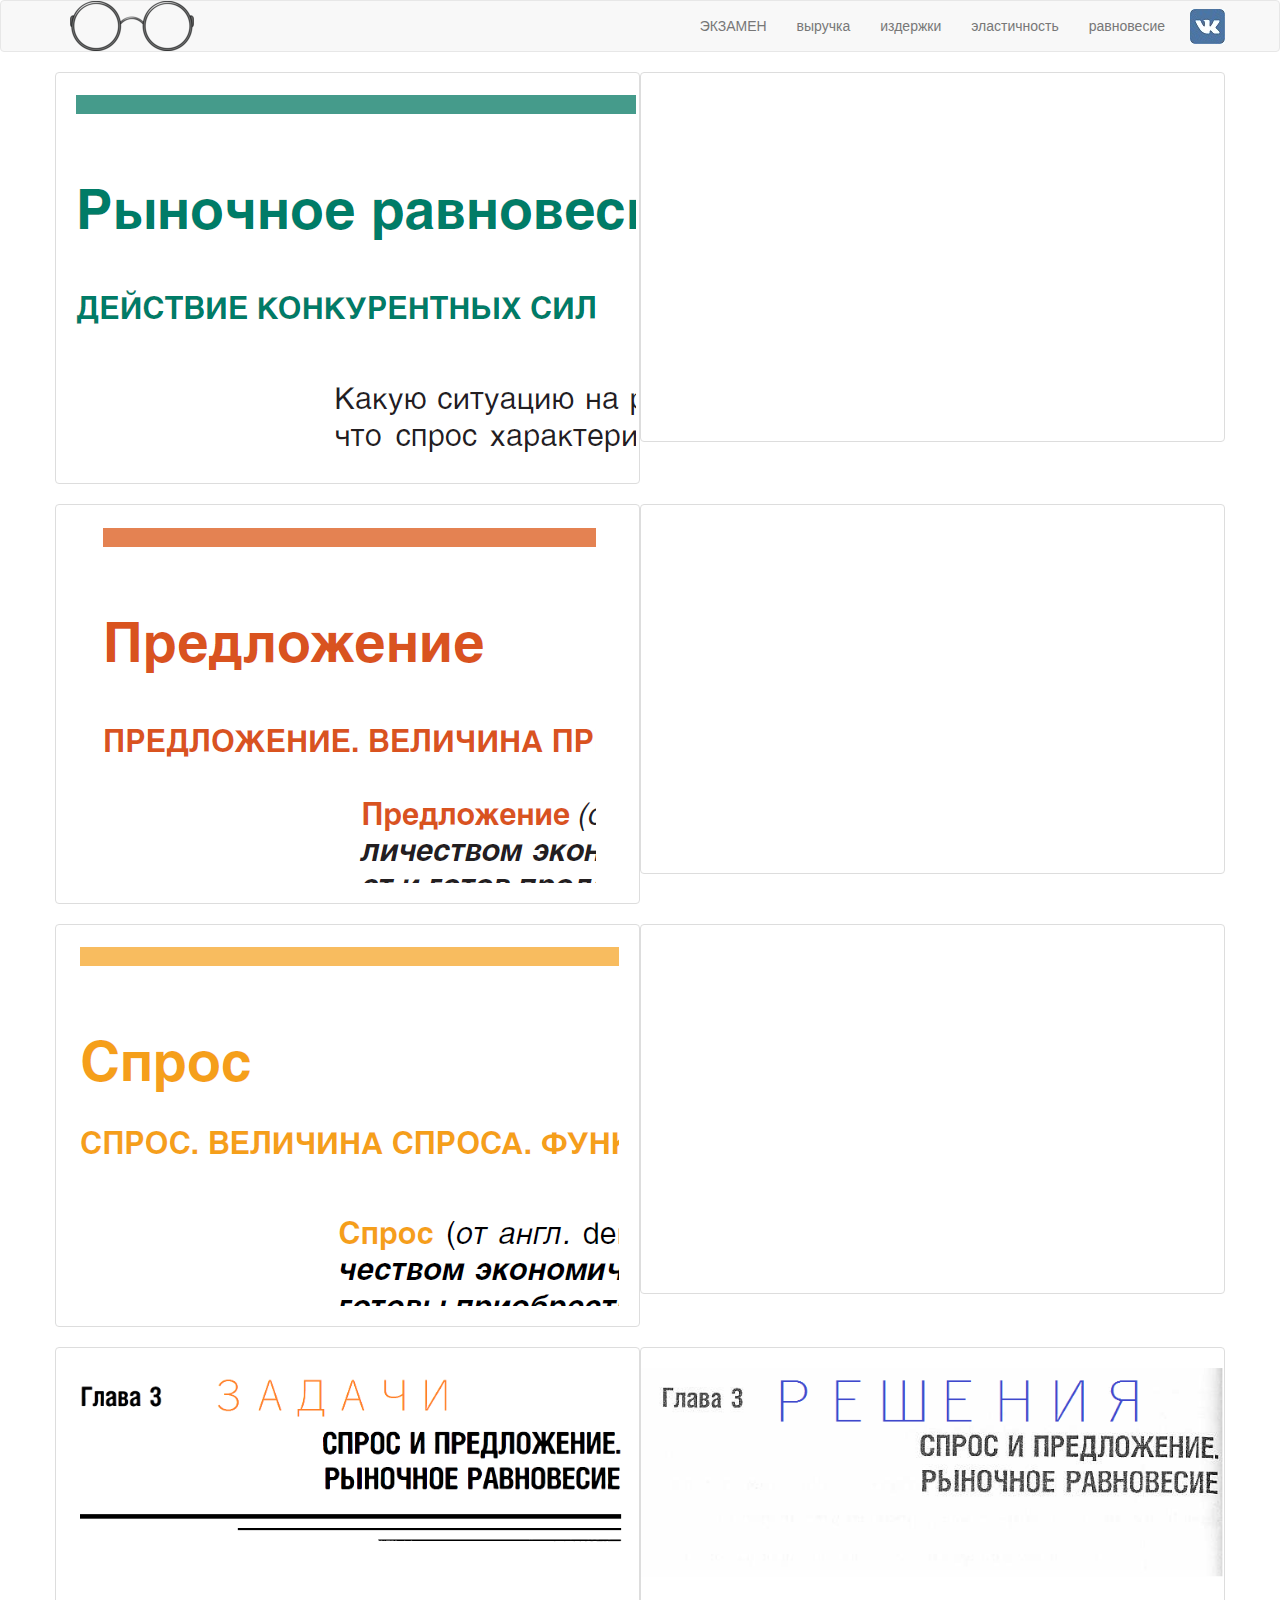
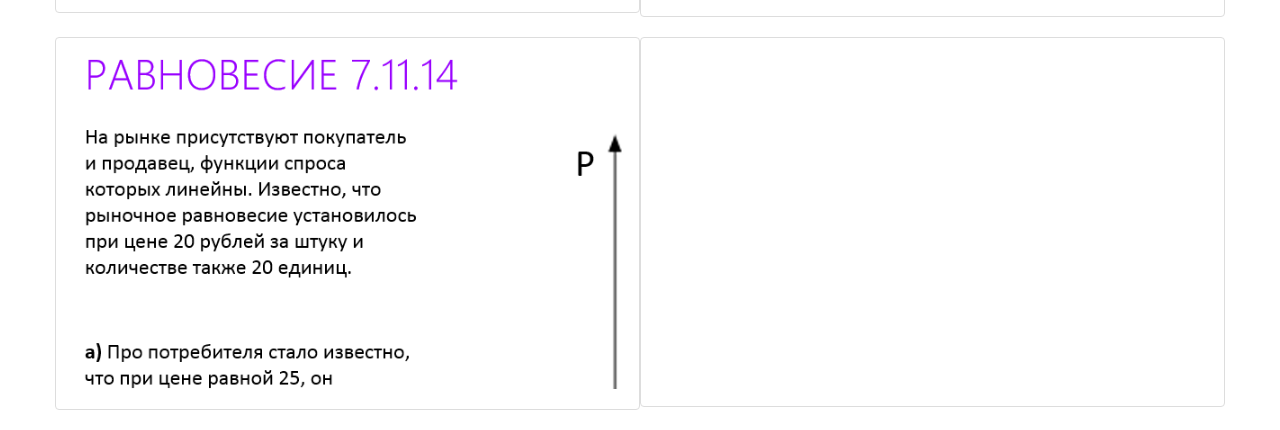
<file: r.html>
<!doctype html>
<html>
	<head>
		<meta charset="utf-8">
		<meta name="viewport" content="width=device-width, initial-scale=1.0">
		<title>СаматМикра</title>
		<link rel="stylesheet" type="text/css" href="css/bootstrap.min.css">
		<link rel="stylesheet" type="text/css" href="css/custom_test2.css">
        <link rel="shortcut icon" href="images/favicon.ico" >
	</head>
	<body>
<nav class="navbar navbar-default" role="navigation">
  <div class="container">
    <!-- Brand and toggle get grouped for better mobile display -->
    <div class="navbar-header">
      <button type="button" class="navbar-toggle collapsed" data-toggle="collapse" data-target="#bs-example-navbar-collapse-1">
        <span class="sr-only">Toggle navigation</span>
        <span class="icon-bar"></span>
        <span class="icon-bar"></span>
        <span class="icon-bar"></span>
      </button>
      <a class="navbar-brand" href="index.html"><img id= 'logo'class = 'img-responsive' src="images/glass.png"></a>
    </div>

    <!-- Collect the nav links, forms, and other content for toggling -->
    <div class="collapse navbar-collapse" id="bs-example-navbar-collapse-1">
                <ul class="nav navbar-nav navbar-right" >
                    <li><a href="ekz.html">ЭКЗАМЕН</a></li>
                    <li><a href="v.html">выручка</a></li>
                    <li><a href="i.html">издержки</a></li>
                    <li><a href="e.html">эластичность</a></li>
                    <li><a href="r.html">равновесие</a></li>
                    <li><a href="http://www.vk.com/samatmikra" target="_blank"><img id="vk" alt="VK" src="images/vk2.jpg"></a></li>
                </ul>
    </div><!-- /.navbar-collapse -->
  </div><!-- /.container-fluid -->
</nav>

<!-- lections -->
<div class="container">
<div class="row ">
  <div class="thumbnail col-md-6" onclick="location.href='pdf/3.pdf';" style="cursor:pointer;">
    <img class="img-responsive" src="images/lr.png"></a>
  </div>
  <div class="thumbnail col-md-6">
    <div class='embed-container'>
        <iframe src='http://www.youtube.com/embed/fWdZa4IVm3Y' frameborder='0' allowfullscreen></iframe>
    </div>

    </div>
  </div>
</div>
</div>
<div class="container">
<div class="row ">
  <div class="thumbnail col-md-6" onclick="location.href='pdf/2.pdf';" style="cursor:pointer;">
    <img class="img-responsive" src="images/lp.png"></a>
  </div>
  <div class="thumbnail col-md-6">
    <div class='embed-container'>
        <iframe src='http://www.youtube.com/embed/LyEZuFoOvFc' frameborder='0' allowfullscreen></iframe>
    </div>

    </div>
  </div>
</div>
</div>
<div class="container">
<div class="row ">
  <div class="thumbnail col-md-6" onclick="location.href='pdf/1.pdf';" style="cursor:pointer;">
    <img class="img-responsive" src="images/ls.png"></a>
  </div>
  <div class="thumbnail col-md-6">
    <div class='embed-container'>
        <iframe src='http://www.youtube.com/embed/k766N5XkKSA' frameborder='0' allowfullscreen></iframe>
    </div>

    </div>
  </div>
</div>
</div>
<!-- text book -->
<div class="container">
<div class="row ">
  <div class="thumbnail col-md-6" onclick="location.href='pdf/zr.pdf';" style="cursor:pointer;">
        <img class="img-responsive" src="images/zr.png"></a>
  </div>
  <div class="thumbnail col-md-6" onclick="location.href='pdf/rr.pdf';" style="cursor:pointer;">
        <img class="img-responsive" src="images/rr.png"></a>
  </div>
    </div>
  </div>

<!-- problems -->

<div class="container">
<div class="row ">
  <div class="thumbnail col-md-6" onclick="location.href='pdf/r7.pdf';" style="cursor:pointer;">
        <img class="img-responsive" src="images/r7.png"></a>

  </div>
  <div class="thumbnail col-md-6">
    <div class='embed-container'>
        <iframe src='http://www.youtube.com/embed/WFs-g7Hde5U' frameborder='0' allowfullscreen ></iframe>
    </div>

    </div>
  </div>
</div>
</div>





        <script src="http://ajax.googleapis.com/ajax/libs/jquery/2.1.1/jquery.min.js"></script>
        <script src="js/bootstrap.min.js"></script>


<script>
  (function(i,s,o,g,r,a,m){i['GoogleAnalyticsObject']=r;i[r]=i[r]||function(){
  (i[r].q=i[r].q||[]).push(arguments)},i[r].l=1*new Date();a=s.createElement(o),
  m=s.getElementsByTagName(o)[0];a.async=1;a.src=g;m.parentNode.insertBefore(a,m)
  })(window,document,'script','//www.google-analytics.com/analytics.js','ga');

  ga('create', 'UA-56789746-1', 'auto');
  ga('send', 'pageview');

</script>
	</body>
</html>
</file>
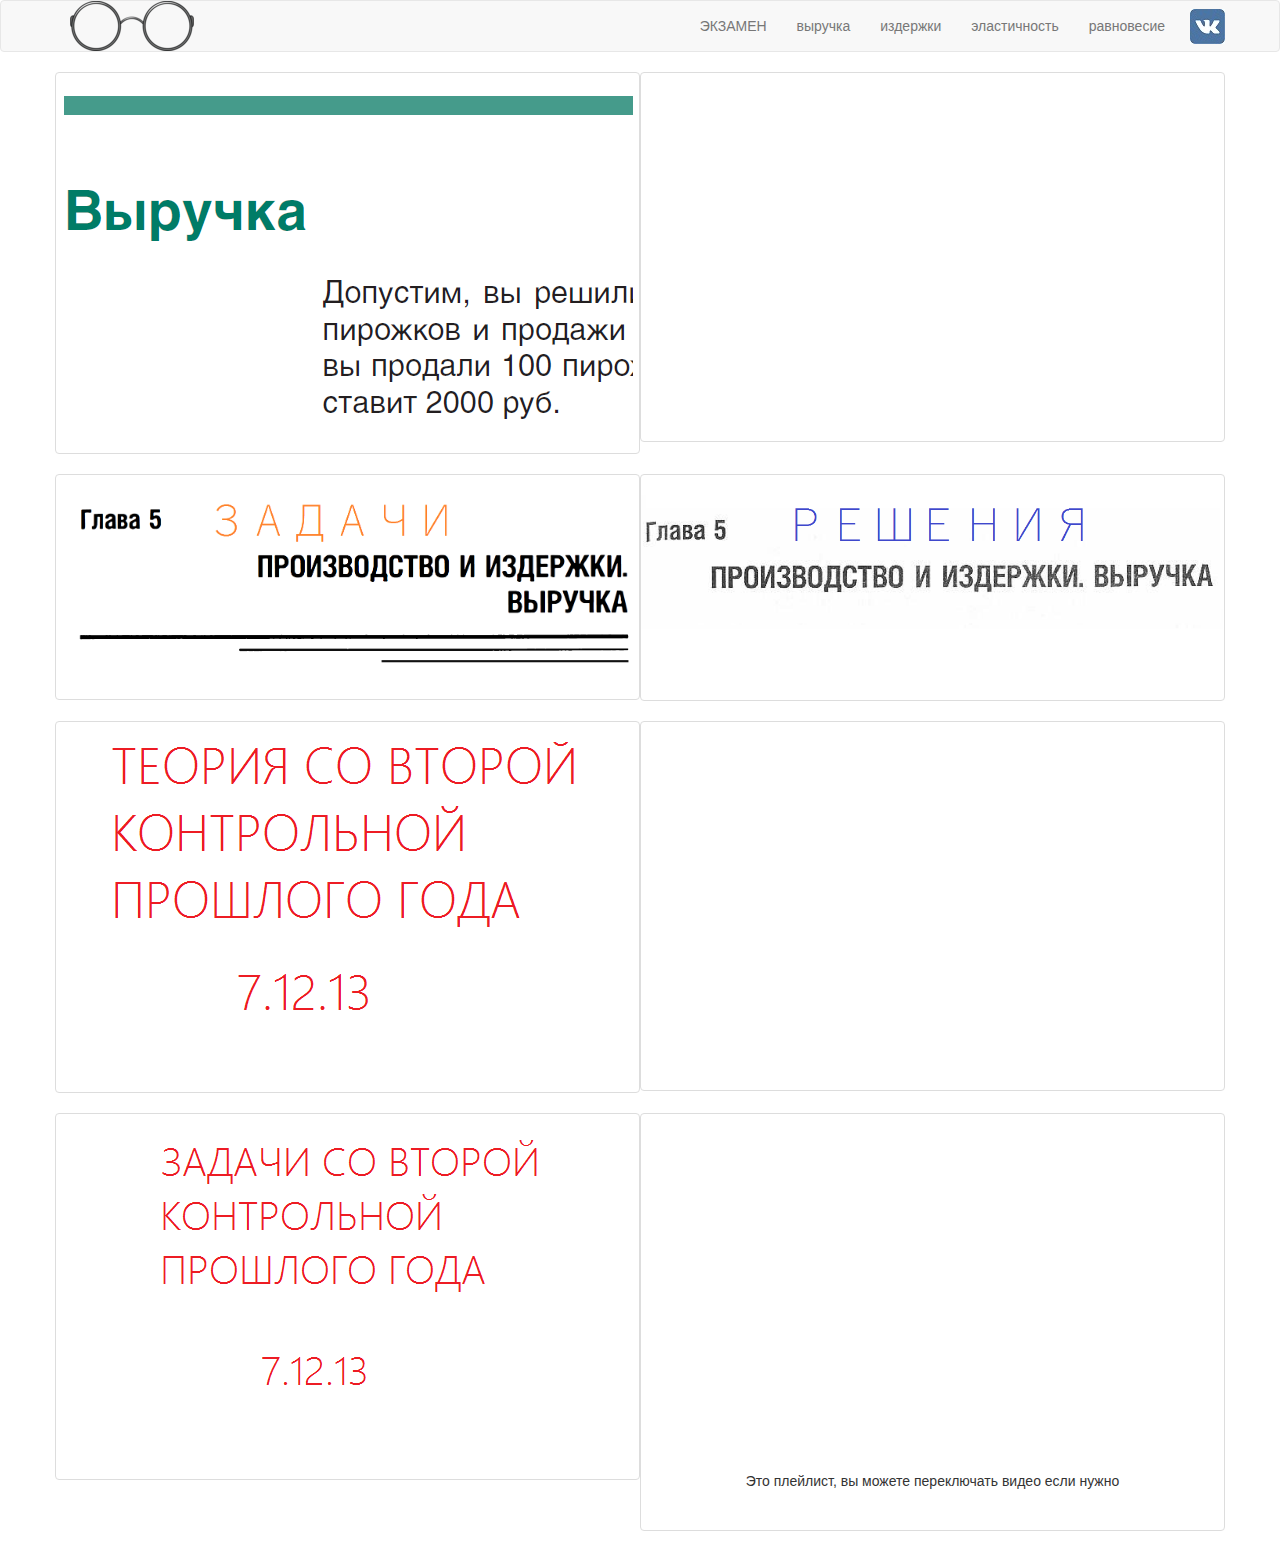
<file: v.html>
<!doctype html>
<html>
	<head>
		<meta charset="utf-8">
		<meta name="viewport" content="width=device-width, initial-scale=1.0">
		<title>СаматМикра</title>
		<link rel="stylesheet" type="text/css" href="css/bootstrap.min.css">
		<link rel="stylesheet" type="text/css" href="css/custom_test2.css">
        <link rel="shortcut icon" href="images/favicon.ico" >
	</head>
	<body>
<nav class="navbar navbar-default" role="navigation">
  <div class="container">
    <!-- Brand and toggle get grouped for better mobile display -->
    <div class="navbar-header">
      <button type="button" class="navbar-toggle collapsed" data-toggle="collapse" data-target="#bs-example-navbar-collapse-1">
        <span class="sr-only">Toggle navigation</span>
        <span class="icon-bar"></span>
        <span class="icon-bar"></span>
        <span class="icon-bar"></span>
      </button>
      <a class="navbar-brand" href="index.html"><img id= 'logo'class = 'img-responsive' src="images/glass.png"></a>
    </div>

    <!-- Collect the nav links, forms, and other content for toggling -->
    <div class="collapse navbar-collapse" id="bs-example-navbar-collapse-1">
                <ul class="nav navbar-nav navbar-right" >
                    <li><a href="ekz.html">ЭКЗАМЕН</a></li>
                    <li><a href="v.html">выручка</a></li>
                    <li><a href="i.html">издержки</a></li>
                    <li><a href="e.html">эластичность</a></li>
                    <li><a href="r.html">равновесие</a></li>
                    <li><a href="http://www.vk.com/samatmikra" target="_blank"><img id="vk" alt="VK" src="images/vk2.jpg"></a></li>
                </ul>
    </div><!-- /.navbar-collapse -->
  </div><!-- /.container-fluid -->
</nav>

<!-- lections -->
<div class="container">
<div class="row ">
  <div class="thumbnail col-md-6" onclick="location.href='pdf/6.pdf';" style="cursor:pointer;">
    <img class="img-responsive" src="images/lv.png"></a>
  </div>
  <div class="thumbnail col-md-6">
    <div class='embed-container'>
        <iframe src='http://www.youtube.com/embed/LsghhR6CPoI' frameborder='0' allowfullscreen></iframe>
    </div>

    </div>
  </div>
</div>
</div>
<!-- text book -->
<div class="container">
<div class="row ">
  <div class="thumbnail col-md-6" onclick="location.href='pdf/zi.pdf';" style="cursor:pointer;">
        <img class="img-responsive" src="images/zi.png"></a>
  </div>
  <div class="thumbnail col-md-6" onclick="location.href='pdf/ri.pdf';" style="cursor:pointer;">
        <img class="img-responsive" src="images/ri.png"></a>
  </div>
    </div>
  </div>

<!-- problems -->
<div class="container">
<div class="row ">
<div class="container thumbnail col-md-6" onclick="location.href='pdf/kr2.pdf';" style="cursor:pointer;">
  <img class="img-responsive" src="images/kr2.png"></a>
</div>
  <div class="thumbnail col-md-6">
    <div class='embed-container'>
        <iframe src='http://www.youtube.com/embed/4wLKeabsYR8' frameborder='0' allowfullscreen></iframe>
    </div>

    </div>
  </div>
</div>
</div>


<div class="container">
<div class="row ">
<div class="container thumbnail col-md-6" onclick="location.href='pdf/kr22.pdf';" style="cursor:pointer;">
  <img class="img-responsive" src="images/kr22.png"></a>
</div>
   <div class="container thumbnail col-md-6">
  <div class='embed-container'>
        <iframe src='http://www.youtube.com/embed/videoseries?list=PL0cTL8fvMhCCBsMINcgIYiN8MLtBhxIa5' frameborder='0' allowfullscreen></iframe>
    </div>
    <div class="caption">
        <p>Это плейлист, вы можете переключать видео если нужно</p>
    </div>
</div>
  </div>
</div>
</div>







        <script src="http://ajax.googleapis.com/ajax/libs/jquery/2.1.1/jquery.min.js"></script>
        <script src="js/bootstrap.min.js"></script>


<script>
  (function(i,s,o,g,r,a,m){i['GoogleAnalyticsObject']=r;i[r]=i[r]||function(){
  (i[r].q=i[r].q||[]).push(arguments)},i[r].l=1*new Date();a=s.createElement(o),
  m=s.getElementsByTagName(o)[0];a.async=1;a.src=g;m.parentNode.insertBefore(a,m)
  })(window,document,'script','//www.google-analytics.com/analytics.js','ga');

  ga('create', 'UA-56789746-1', 'auto');
  ga('send', 'pageview');

</script>
	</body>
</html>
</file>
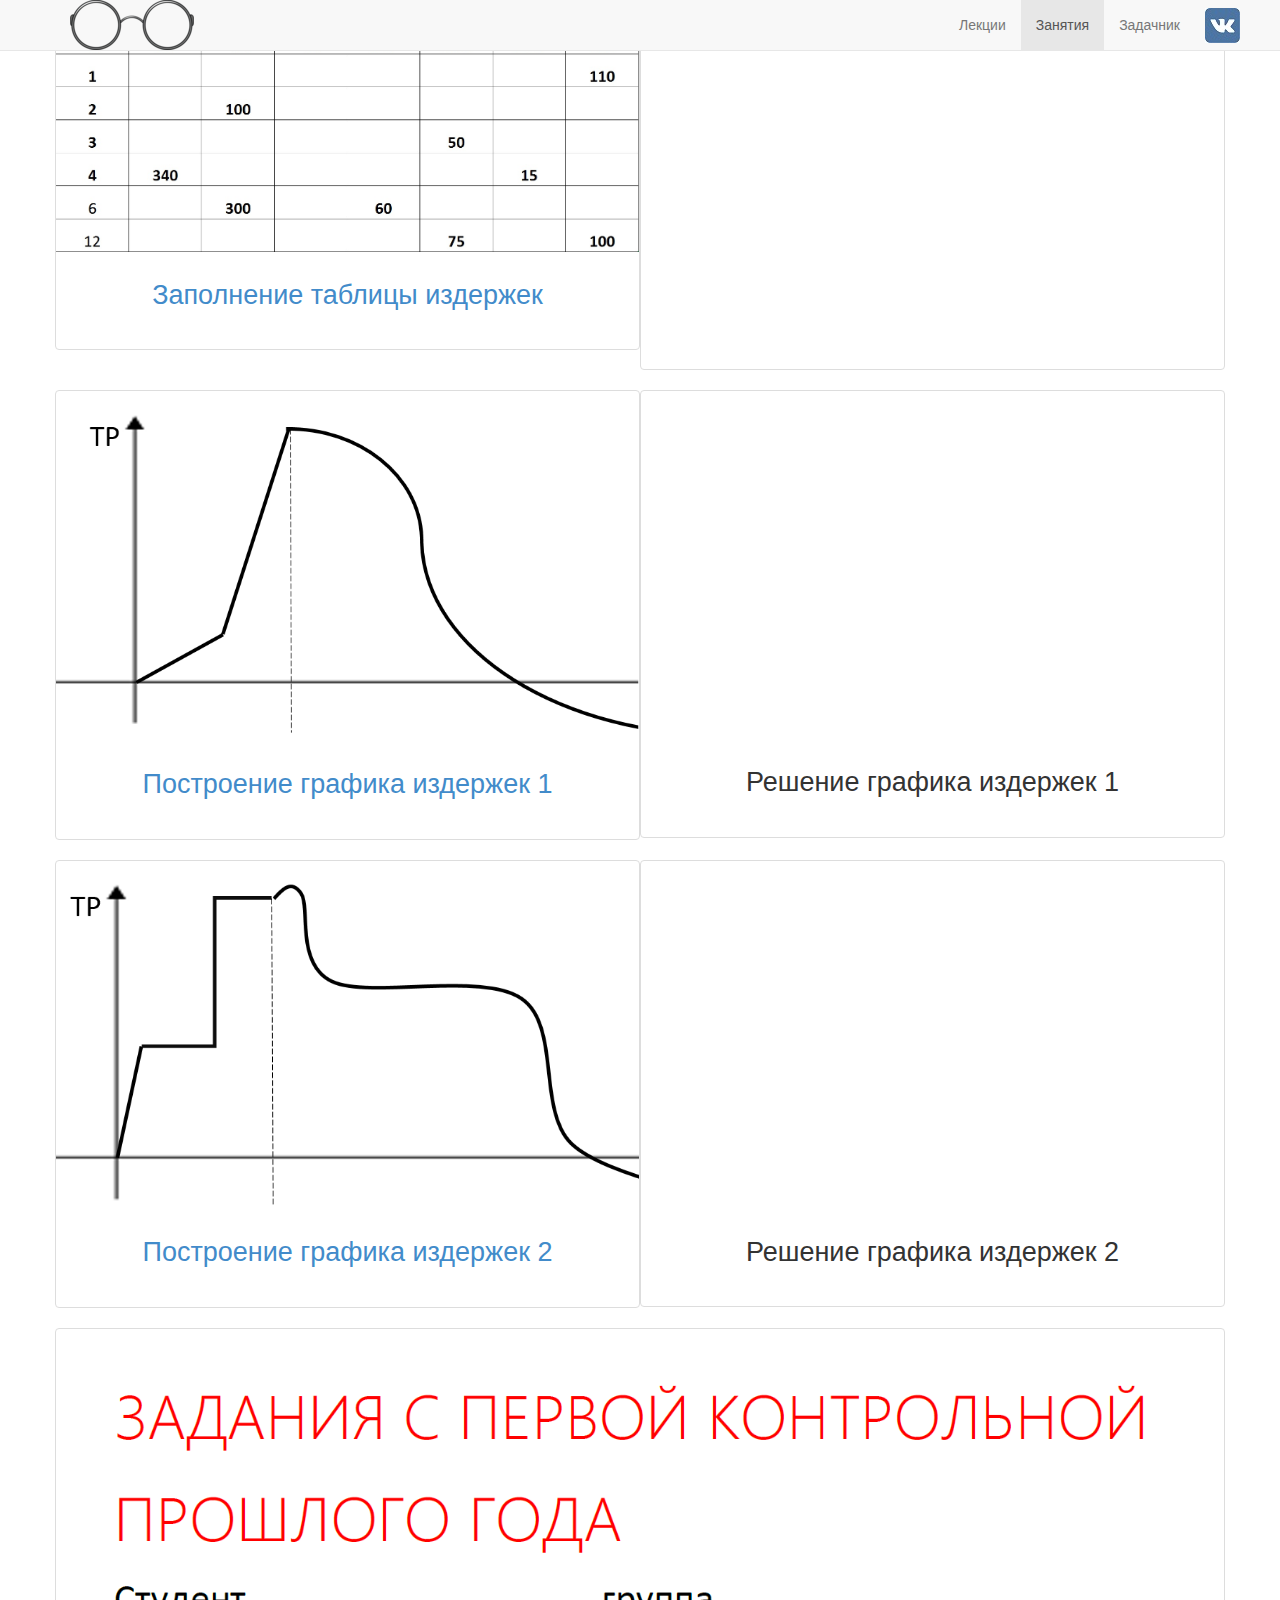
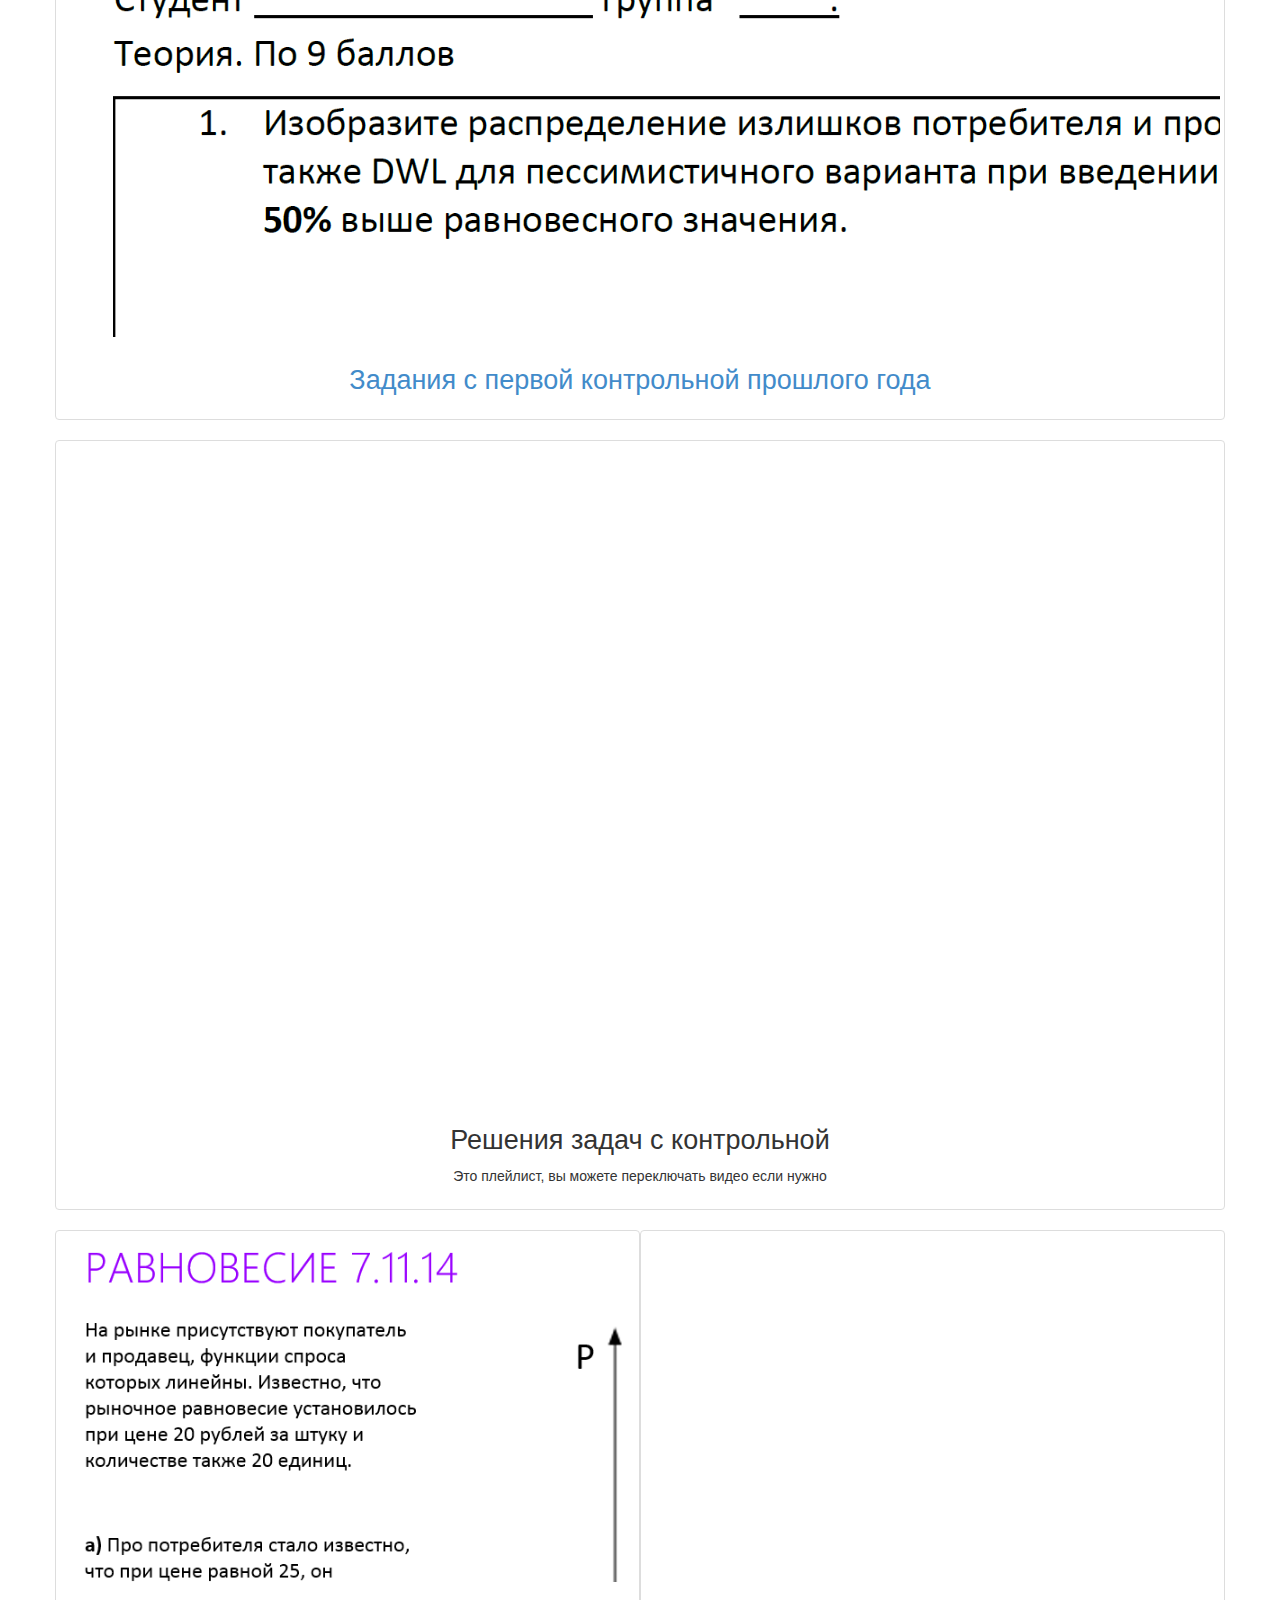
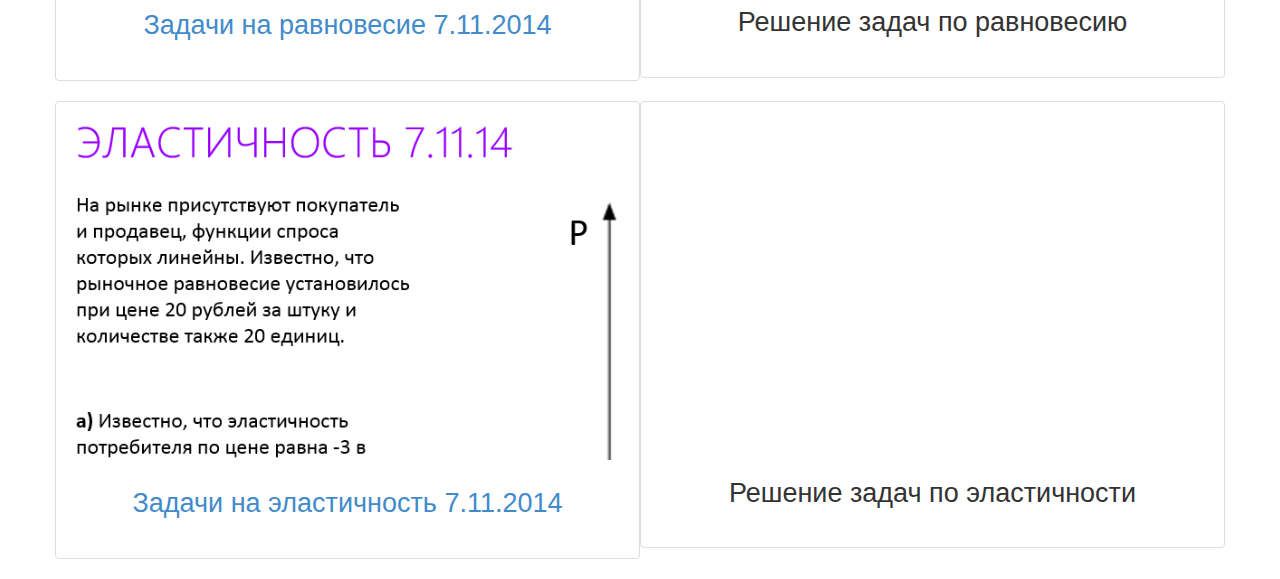
<file: zadachi.html>
<!doctype html>
<html>
	<head>
		<meta charset="utf-8">
		<meta name="viewport" content="width=device-width, initial-scale=1.0">
		<title>СаматМикра</title>
		<link rel="stylesheet" type="text/css" href="css/bootstrap.min.css">
		<link rel="stylesheet" type="text/css" href="css/custom_test2.css">
    <link rel="shortcut icon" href="images/favicon.ico" >
	</head>
	<body> 
<nav class="navbar navbar-default navbar-fixed-top" role="navigation">
  <div class="container">
    <!-- Brand and toggle get grouped for better mobile display -->
    <div class="navbar-header">
      <button type="button" class="navbar-toggle collapsed" data-toggle="collapse" data-target="#bs-example-navbar-collapse-1">
        <span class="sr-only">Toggle navigation</span>
        <span class="icon-bar"></span>
        <span class="icon-bar"></span>
        <span class="icon-bar"></span>
      </button>
      <a class="navbar-brand" href="index.html"><img src="images/glass.png"></a>
    </div>

    <!-- Collect the nav links, forms, and other content for toggling -->
    <div class="collapse navbar-collapse" id="bs-example-navbar-collapse-1">
                <ul class="nav navbar-nav navbar-right" >
                    <li><a href="polezno.html">Лекции</a></li>
                    <li class="active"><a href="zadachi.html">Занятия</a></li>
                    <li><a href="zadachnik.html">Задачник</a></li>
                    <li><a href="http://www.vk.com/samatmikra" target="_blank"><img id="vk" alt="VK" src="images/vk2.jpg"></a></li>
                </ul>
    </div><!-- /.navbar-collapse -->
  </div><!-- /.container-fluid -->
</nav>
<!-- pdfs -->
<div class="container">
<div class="row ">
  <div class="thumbnail col-md-6" onclick="location.href='pdf/ti.xlsx';"   style="cursor:pointer;">
        <img class="img-responsive" src="images/ti.jpg"></a>
    <div class="caption">
        <h2><a href="pdf/ti.xlsx"  target="_blank">Заполнение таблицы издержек</a></h2>
    </div>
  </div>
  <div class="thumbnail col-md-6">
    <div class='embed-container'>
        <iframe src='http://www.youtube.com/embed/iJTjfGSTBgY' frameborder='0' allowfullscreen ></iframe>
    </div>

    </div>
  </div>
</div>
</div>




<div class="container">
<div class="row ">
  <div class="thumbnail col-md-6" onclick="location.href='pdf/i1.pdf';"   style="cursor:pointer;">
        <img class="img-responsive" src="images/i1.png"></a>
    <div class="caption">
        <h2><a href="pdf/i1.pdf"  target="_blank">Построение графика издержек 1</a></h2>
    </div>
  </div>
  <div class="thumbnail col-md-6">
    <div class='embed-container'>
        <iframe src='http://www.youtube.com/embed/ajRDrms5xg8' frameborder='0' allowfullscreen ></iframe>
    </div>
    <div class="caption">
        <h2>Решение графика издержек 1</h2>
    </div>
    </div>
  </div>
</div>
</div>

<div class="container">
<div class="row ">
  <div class="thumbnail col-md-6" onclick="location.href='pdf/i2.pdf';" style="cursor:pointer;">
        <img class="img-responsive" src="images/i2.png"></a>
    <div class="caption">
        <h2><a href="pdf/i2.pdf">Построение графика издержек 2</a></h2>
    </div>
  </div>
  <div class="thumbnail col-md-6">
          <div class='embed-container '>
        <iframe src='http://www.youtube.com/embed/yPNRWtD8jTM' frameborder='0' allowfullscreen></iframe>
    </div>
    <div class="caption">
        <h2>Решение графика издержек 2</h2>
    </div>
    </div>
  </div>
</div>
</div>







<div class="container thumbnail" onclick="location.href='pdf/kr.pdf';" style="cursor:pointer;">
	<img class="img-responsive" src="images/kr.png"></a>
    <div class="caption">
        <h2><a href="pdf/kr.pdf">Задания с первой контрольной прошлого года</a></h2>
    </div>
</div>
<div class="container thumbnail">
	<div class='embed-container'>
        <iframe src='http://www.youtube.com/embed/videoseries?list=PL0cTL8fvMhCCQRS6JezYNH5LT313NKxRt' frameborder='0' allowfullscreen></iframe>
    </div>
    <div class="caption">
        <h2>Решения задач с контрольной</h2>
        <p>Это плейлист, вы можете переключать видео если нужно</p>
    </div>
</div>

<div class="container">
<div class="row ">
  <div class="thumbnail col-md-6" onclick="location.href='pdf/r7.pdf';" style="cursor:pointer;">
        <img class="img-responsive" src="images/r7.png"></a>
    <div class="caption">
        <h2><a href="pdf/r7.pdf">Задачи на равновесие 7.11.2014</a></h2>
    </div>
  </div>
  <div class="thumbnail col-md-6">
    <div class='embed-container'>
        <iframe src='http://www.youtube.com/embed/WFs-g7Hde5U' frameborder='0' allowfullscreen ></iframe>
    </div>
    <div class="caption">
        <h2>Решение задач по равновесию</h2>
    </div>
    </div>
  </div>
</div>
</div>


<div class="container">
<div class="row ">
  <div class="thumbnail col-md-6" onclick="location.href='pdf/e7.pdf';" style="cursor:pointer;">
        <img class="img-responsive" src="images/e7.png"></a>
    <div class="caption">
        <h2><a href="pdf/e7.pdf">Задачи на эластичность 7.11.2014</a></h2>
    </div>
  </div>
  <div class="thumbnail col-md-6">
    <div class='embed-container'>
        <iframe src='http://www.youtube.com/embed/d9lL9krxsjE' frameborder='0' allowfullscreen ></iframe>
    </div>
    <div class="caption">
        <h2>Решение задач по эластичности</h2>
    </div>
    </div>
  </div>
</div>
</div>


		<script src="http://ajax.googleapis.com/ajax/libs/jquery/2.1.1/jquery.min.js"></script>
    	<script src="js/bootstrap.min.js"></script>


<script>
  (function(i,s,o,g,r,a,m){i['GoogleAnalyticsObject']=r;i[r]=i[r]||function(){
  (i[r].q=i[r].q||[]).push(arguments)},i[r].l=1*new Date();a=s.createElement(o),
  m=s.getElementsByTagName(o)[0];a.async=1;a.src=g;m.parentNode.insertBefore(a,m)
  })(window,document,'script','//www.google-analytics.com/analytics.js','ga');

  ga('create', 'UA-56789746-1', 'auto');
  ga('send', 'pageview');

</script>
	</body>
</html>
</file>
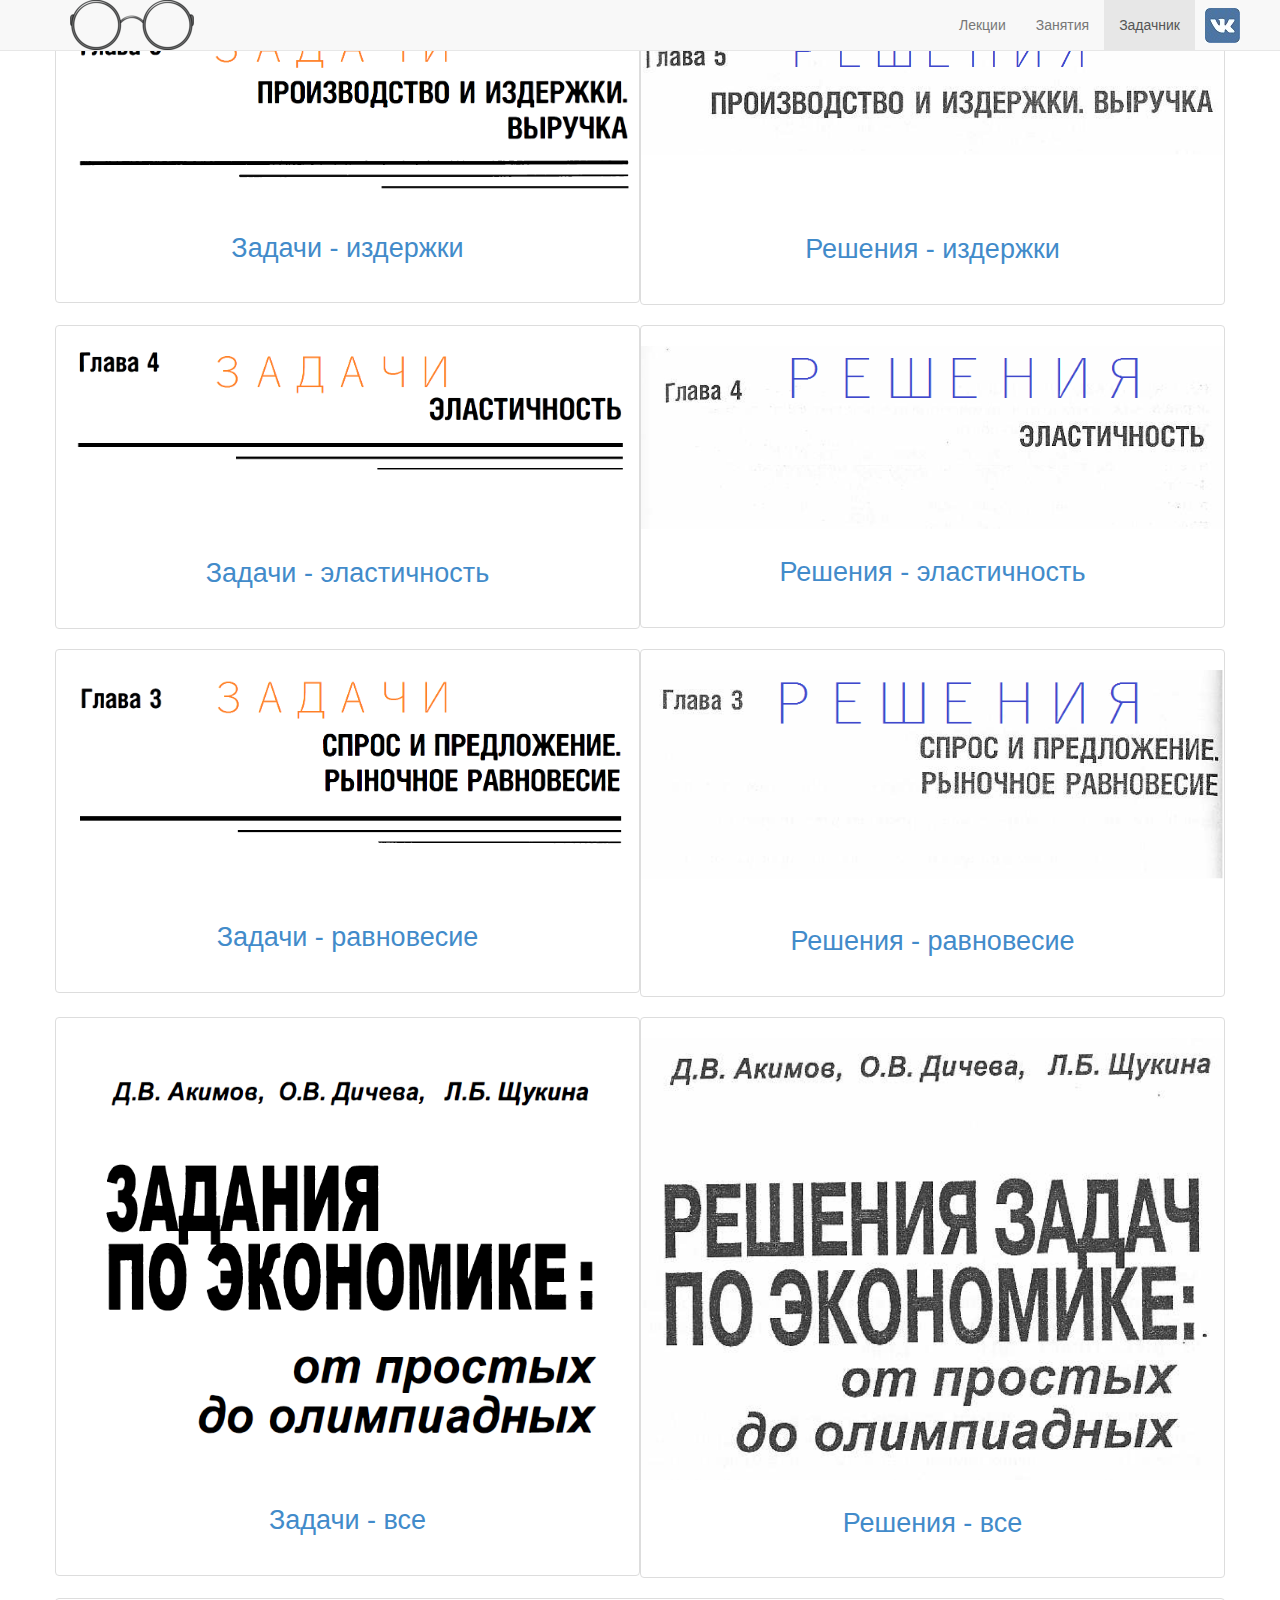
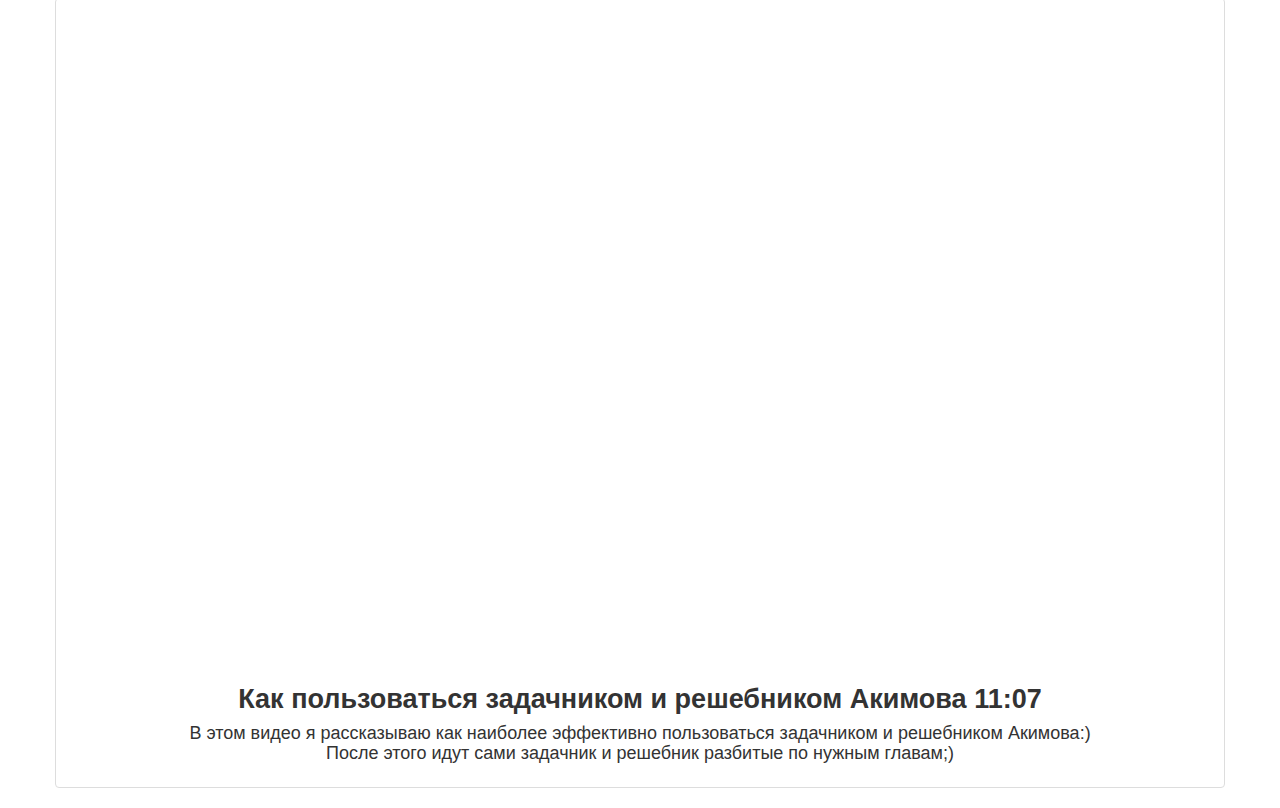
<file: zadachnik.html>
<!doctype html>
<html>
	<head>
		<meta charset="utf-8">
		<meta name="viewport" content="width=device-width, initial-scale=1.0">
		<title>СаматМикра</title>
		<link rel="stylesheet" type="text/css" href="css/bootstrap.min.css">
		<link rel="stylesheet" type="text/css" href="css/custom_test2.css">
        <link rel="shortcut icon" href="images/favicon.ico" >
	</head>
	<body>
<nav class="navbar navbar-default navbar-fixed-top" role="navigation">
  <div class="container">
    <!-- Brand and toggle get grouped for better mobile display -->
    <div class="navbar-header">
      <button type="button" class="navbar-toggle collapsed" data-toggle="collapse" data-target="#bs-example-navbar-collapse-1">
        <span class="sr-only">Toggle navigation</span>
        <span class="icon-bar"></span>
        <span class="icon-bar"></span>
        <span class="icon-bar"></span>
      </button>
      <a class="navbar-brand" href="index.html"><img src="images/glass.png"></a>
    </div>

    <!-- Collect the nav links, forms, and other content for toggling -->
    <div class="collapse navbar-collapse" id="bs-example-navbar-collapse-1">
                <ul class="nav navbar-nav navbar-right" >
                    <li><a href="polezno.html">Лекции</a></li>
                    <li><a href="zadachi.html">Занятия</a></li>
                    <li class="active"><a href="zadachnik.html">Задачник</a></li>
                    <li><a href="http://www.vk.com/samatmikra" target="_blank"><img id="vk" alt="VK" src="images/vk2.jpg"></a></li>
                </ul>
    </div><!-- /.navbar-collapse -->
  </div><!-- /.container-fluid -->
</nav>
<div class="container">
<div class="row ">
  <div class="thumbnail col-md-6" onclick="location.href='pdf/zi.pdf';" style="cursor:pointer;">
        <img class="img-responsive" src="images/zi.png"></a>
    <div class="caption">
        <h2><a href="pdf/zi.pdf">Задачи - издержки</a></h2>
    </div>
  </div>
  <div class="thumbnail col-md-6" onclick="location.href='pdf/ri.pdf';" style="cursor:pointer;">
        <img class="img-responsive" src="images/ri.png"></a>
    <div class="caption">
        <h2><a href="pdf/ri.pdf">Решения - издержки</a></h2>
    </div>
  </div>
    </div>
  </div>
  
<div class="container">
<div class="row ">
  <div class="thumbnail col-md-6" onclick="location.href='pdf/ze.pdf';" style="cursor:pointer;">
        <img class="img-responsive" src="images/ze.png"></a>
    <div class="caption">
        <h2><a href="pdf/ze.pdf">Задачи - эластичность</a></h2>
    </div>
  </div>
  <div class="thumbnail col-md-6" onclick="location.href='pdf/re.pdf';" style="cursor:pointer;">
        <img class="img-responsive" src="images/re.png"></a>
    <div class="caption">
        <h2><a href="pdf/re.pdf">Решения - эластичность</a></h2>
    </div>
  </div>
    </div>
  </div>

<div class="container">
<div class="row ">
  <div class="thumbnail col-md-6" onclick="location.href='pdf/zr.pdf';" style="cursor:pointer;">
        <img class="img-responsive" src="images/zr.png"></a>
    <div class="caption">
        <h2><a href="pdf/zr.pdf">Задачи - равновесие</a></h2>
    </div>
  </div>
  <div class="thumbnail col-md-6" onclick="location.href='pdf/rr.pdf';" style="cursor:pointer;">
        <img class="img-responsive" src="images/rr.png"></a>
    <div class="caption">
        <h2><a href="pdf/rr.pdf">Решения - равновесие</a></h2>
    </div>
  </div>
    </div>
  </div>



<div class="container">
<div class="row ">
  <div class="thumbnail col-md-6" onclick="location.href='pdf/z.pdf';" style="cursor:pointer;">
        <img class="img-responsive" src="images/z.png"></a>
    <div class="caption">
        <h2><a href="pdf/z.pdf">Задачи - все</a></h2>
    </div>
  </div>
  <div class="thumbnail col-md-6" onclick="location.href='pdf/r.pdf';" style="cursor:pointer;">
        <img class="img-responsive" src="images/r.png"></a>
    <div class="caption">
        <h2><a href="pdf/r.pdf">Решения - все</a></h2>
    </div>
  </div>
    </div>
  </div>



<div class="container thumbnail">
    <div class='embed-container'>
        <iframe src='http://www.youtube.com/embed/IJ8ku4KGBa8' frameborder='0' allowfullscreen></iframe>
    </div>
    <div class="caption">
        <h2><b>Как пользоваться задачником и решебником Акимова 11:07</b></h2>
        <h4>В этом видео я рассказываю как наиболее эффективно пользоваться задачником и решебником Акимова:)<br/>После этого идут сами задачник и решебник разбитые по нужным главам;)</h4>
    </div>
</div>





		<script src="http://ajax.googleapis.com/ajax/libs/jquery/2.1.1/jquery.min.js"></script>
    	<script src="js/bootstrap.min.js"></script>

<script>
  (function(i,s,o,g,r,a,m){i['GoogleAnalyticsObject']=r;i[r]=i[r]||function(){
  (i[r].q=i[r].q||[]).push(arguments)},i[r].l=1*new Date();a=s.createElement(o),
  m=s.getElementsByTagName(o)[0];a.async=1;a.src=g;m.parentNode.insertBefore(a,m)
  })(window,document,'script','//www.google-analytics.com/analytics.js','ga');

  ga('create', 'UA-56789746-1', 'auto');
  ga('send', 'pageview');

</script>
	</body>
</html>
</file>
<file: css/custom_test2.css>
.elas {
    position: relative;
    top: -20px;
    margin: 0px;
}
.threeguys {
    position: relative;
    top: -20px;
    margin: 0px;
}

img:active {
    opacity: 0.5;
}

@media (max-width: 991px) {
    .navbar-header {
        float: none;
    }
    .navbar-toggle {
        display: block;
    }
    .navbar-collapse {
        border-top: 1px solid transparent;
        box-shadow: inset 0 1px 0 rgba(255,255,255,0.1);
    }
    .navbar-collapse.collapse {
        display: none!important;
    }
    .navbar-nav {
        float: none!important;
        margin: 7.5px -15px;
    }
    .navbar-nav>li {
        float: none;
    }
    .navbar-nav>li>a {
        padding-top: 10px;
        padding-bottom: 10px;
    }
    /* since 3.1.0 */
    .navbar-collapse.collapse.in { 
        display: block!important;
    }
    .collapsing {
        overflow: hidden!important;
    }
}
   p { font-size: 1em; }

h1 {
  font-size: 5.9vw;
}
h2 {
  font-size: 3.0vh;
}
#logo {
    display: table-cell;
}
.video-container {
    position: relative;
    padding-bottom: 56.25%;
    padding-top: 30px; height: 0; overflow: hidden;
}
.embed-container { position: relative; padding-bottom: 56.25%; height: 0; overflow: hidden; max-width: 100%; height: auto; } .embed-container iframe, .embed-container object, .embed-container embed { position: absolute; top: 0; left: 0; width: 100%; height: 100%; 
}
.thumbnail:hover {
    border: 1px solid blue;
}
.thumbnail .caption {
  text-align: center;
}
a {
    display: block;
}

 
.video-container iframe,
.video-container object,
.video-container embed {
    position: absolute;
    top: 0;
    left: 0;
    width: 100%;
    height: 100%;
}

#vk{
	position: absolute;
	text-align: center;
	top: 8px;
    left: 10px;
}
.navbar-brand {
	position: relative;
	text-align: center;
	bottom: 15px;
}
.jumbotron {
    margin: 100px auto;
    max-width: 900px;
    color: #333;
    background: rgba(222, 222, 222, 0.8); 

}
body {
background-attachment: fixed;
background-size: cover;
background-position: top;
}

#preview {
	padding: 70px;
}
.col-md-6 {
	padding: 20px 0px;
}
header {
    text-align: center;
    color: #fff;
    background-attachment: fixed;
    
    background-position: center center;
    background-repeat: none;
    -webkit-background-size: cover;
    -moz-background-size: cover;
    background-size: cover;
    -o-background-size: cover;
}

header .intro-text {
    padding-top: 100px;
    padding-bottom: 50px;
}
.btn-primary {
    margin: 10px 20px;
}
header .intro-text .intro-lead-in {
    margin-bottom: 25px;
    font-family: "Droid Serif","Helvetica Neue",Helvetica,Arial,sans-serif;
    font-size: 22px;
    font-style: italic;
    line-height: 22px;
}

header .intro-text .intro-heading {
    margin-bottom: 25px;
    text-transform: uppercase;
    font-family: Montserrat,"Helvetica Neue",Helvetica,Arial,sans-serif;
    font-size: 50px;
    font-weight: 700;
    line-height: 50px;
}

@media(min-width:768px) {
    header .intro-text {
        padding-top: 300px;
        padding-bottom: 200px;
    }

    header .intro-text .intro-lead-in {
        margin-bottom: 25px;
        font-family: "Droid Serif","Helvetica Neue",Helvetica,Arial,sans-serif;
        font-size: 40px;
        font-style: italic;
        line-height: 40px;
    }

    header .intro-text .intro-heading {
        margin-bottom: 50px;
        text-transform: uppercase;
        font-family: Montserrat,"Helvetica Neue",Helvetica,Arial,sans-serif;
        font-size: 75px;
        font-weight: 700;
        line-height: 75px;
    }
}
</file>
